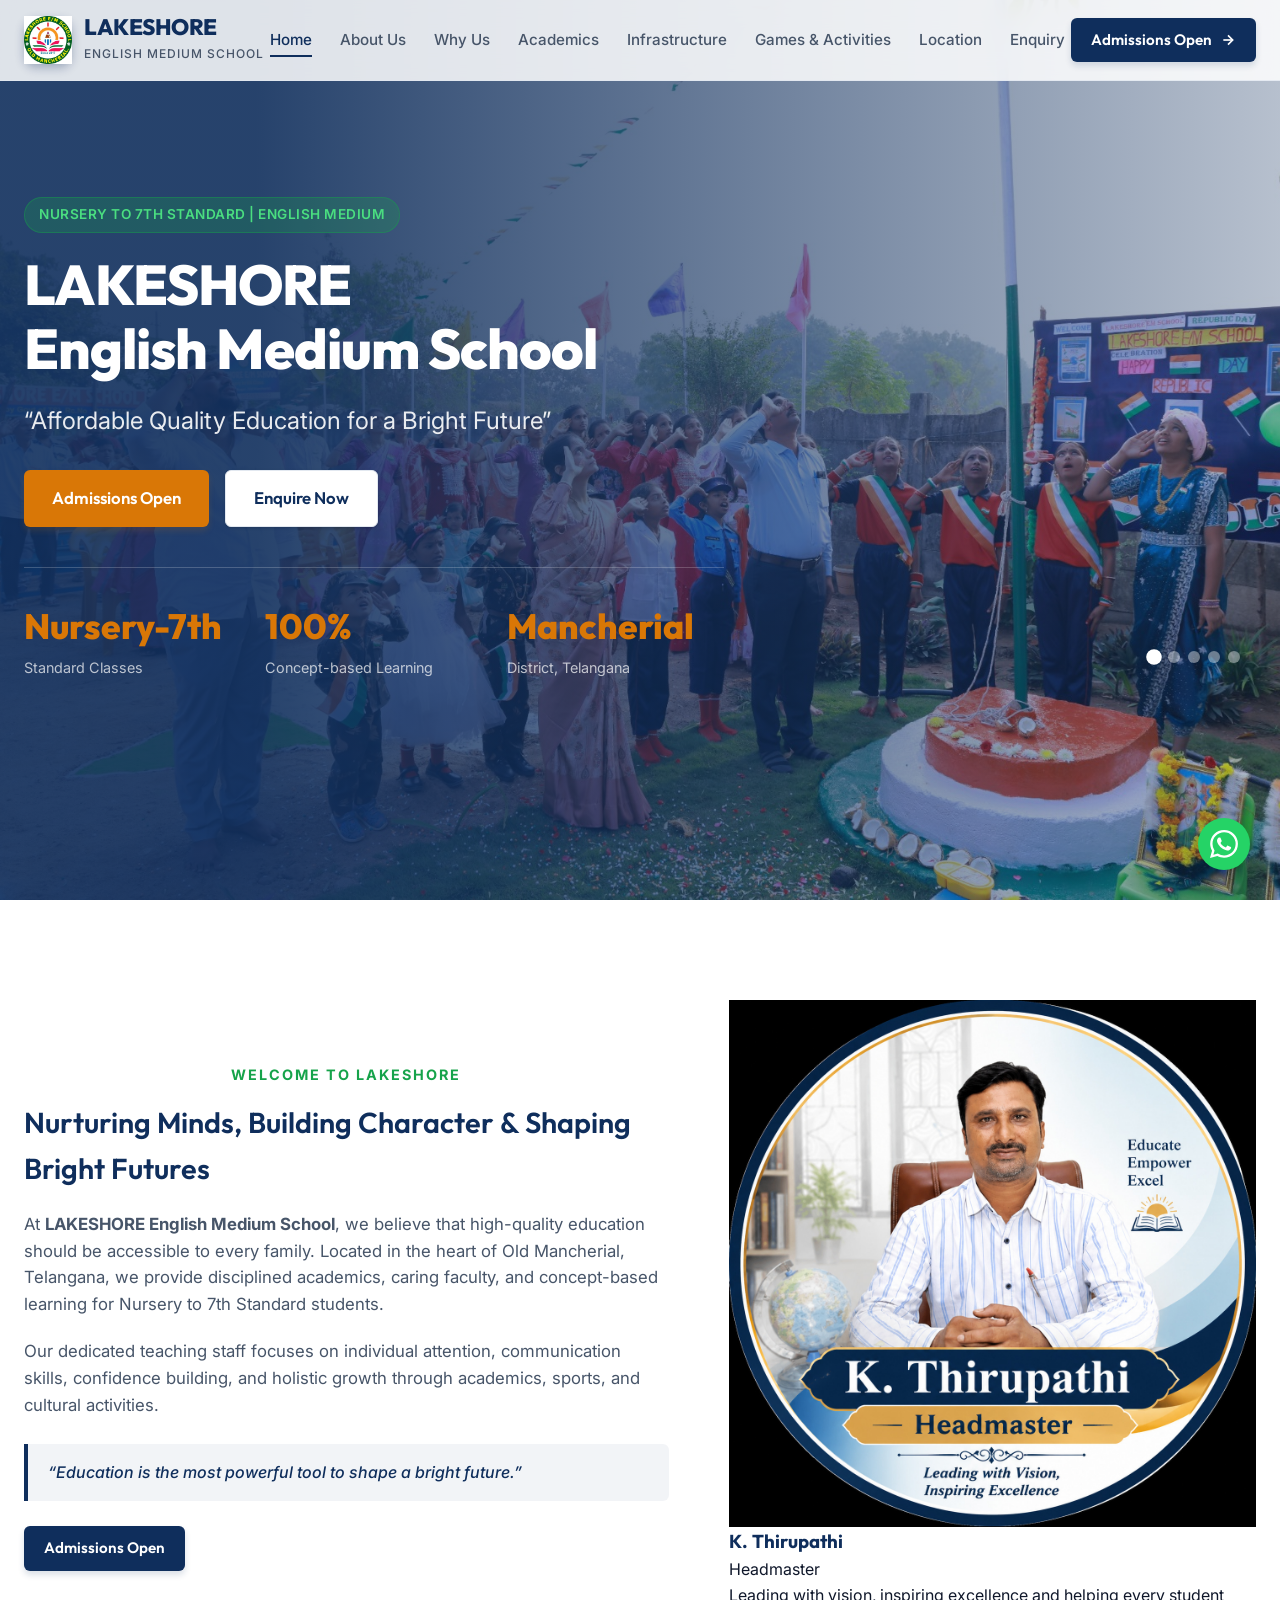
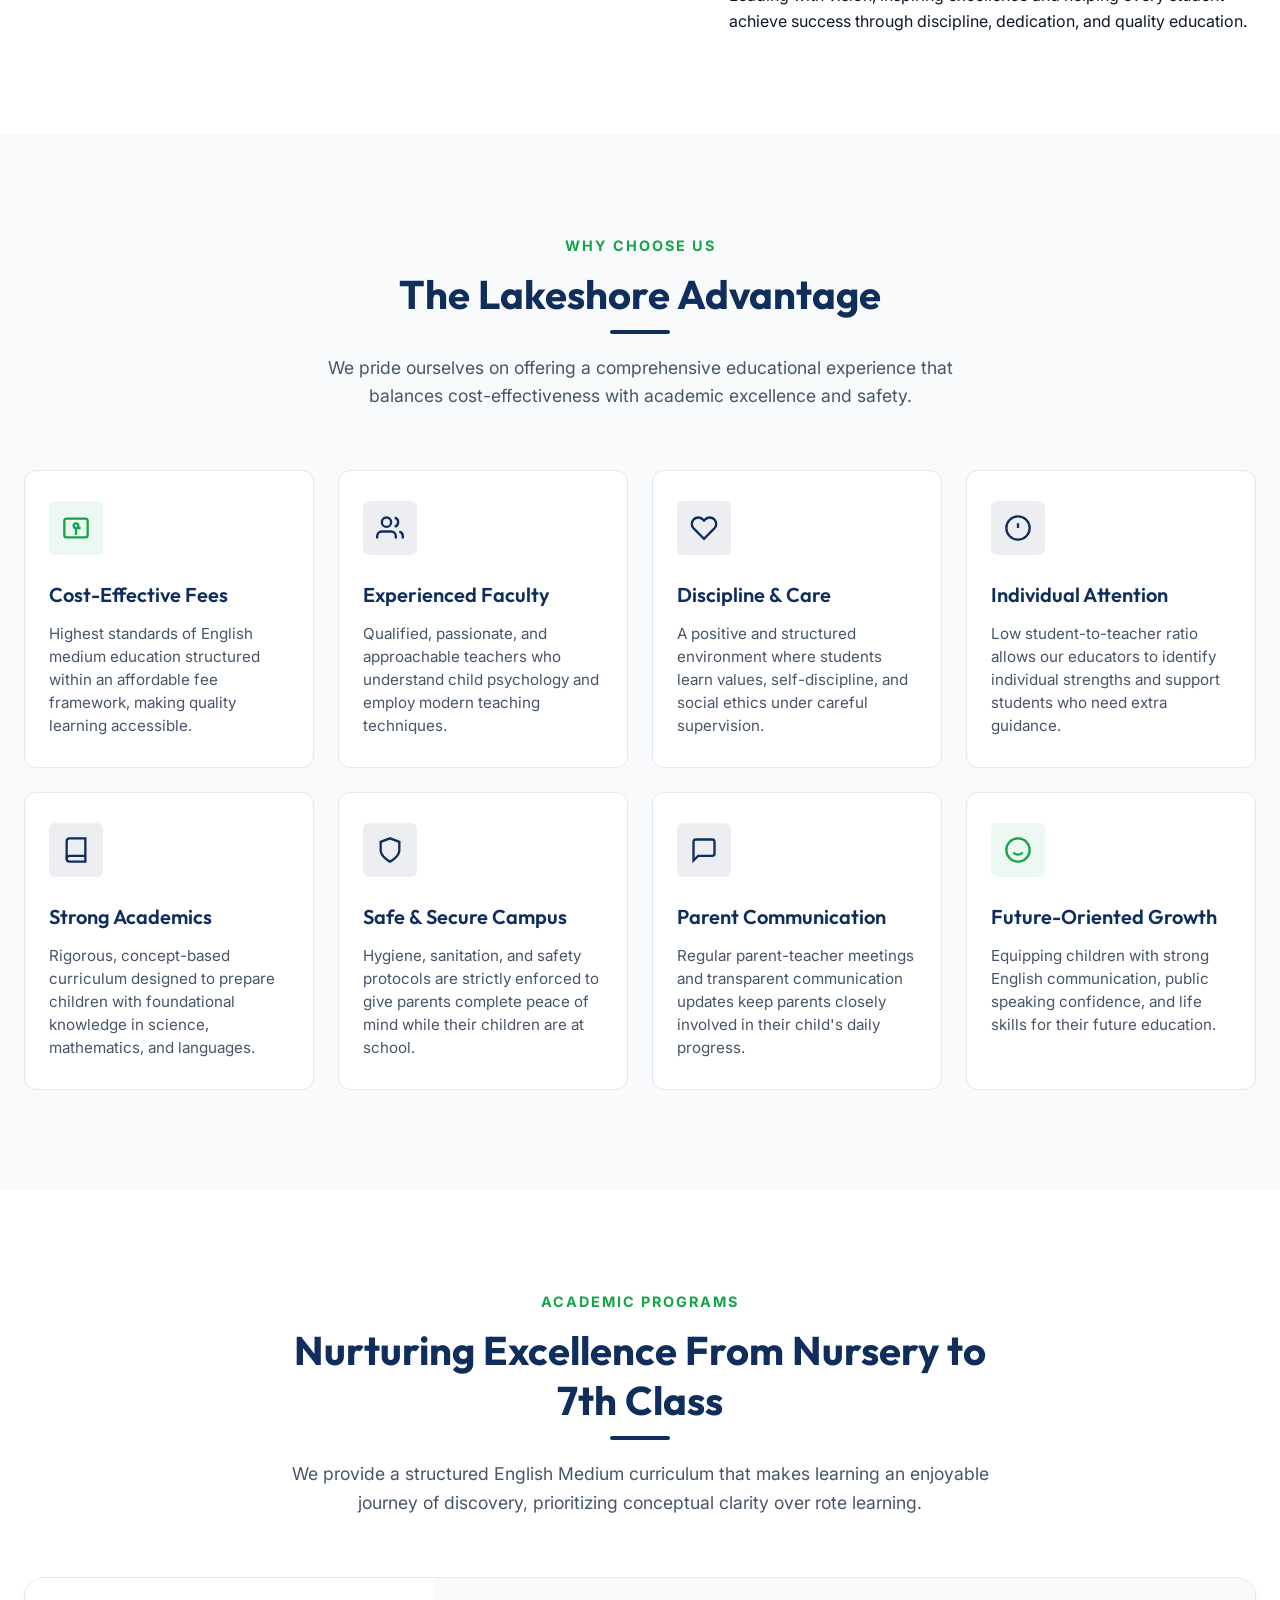
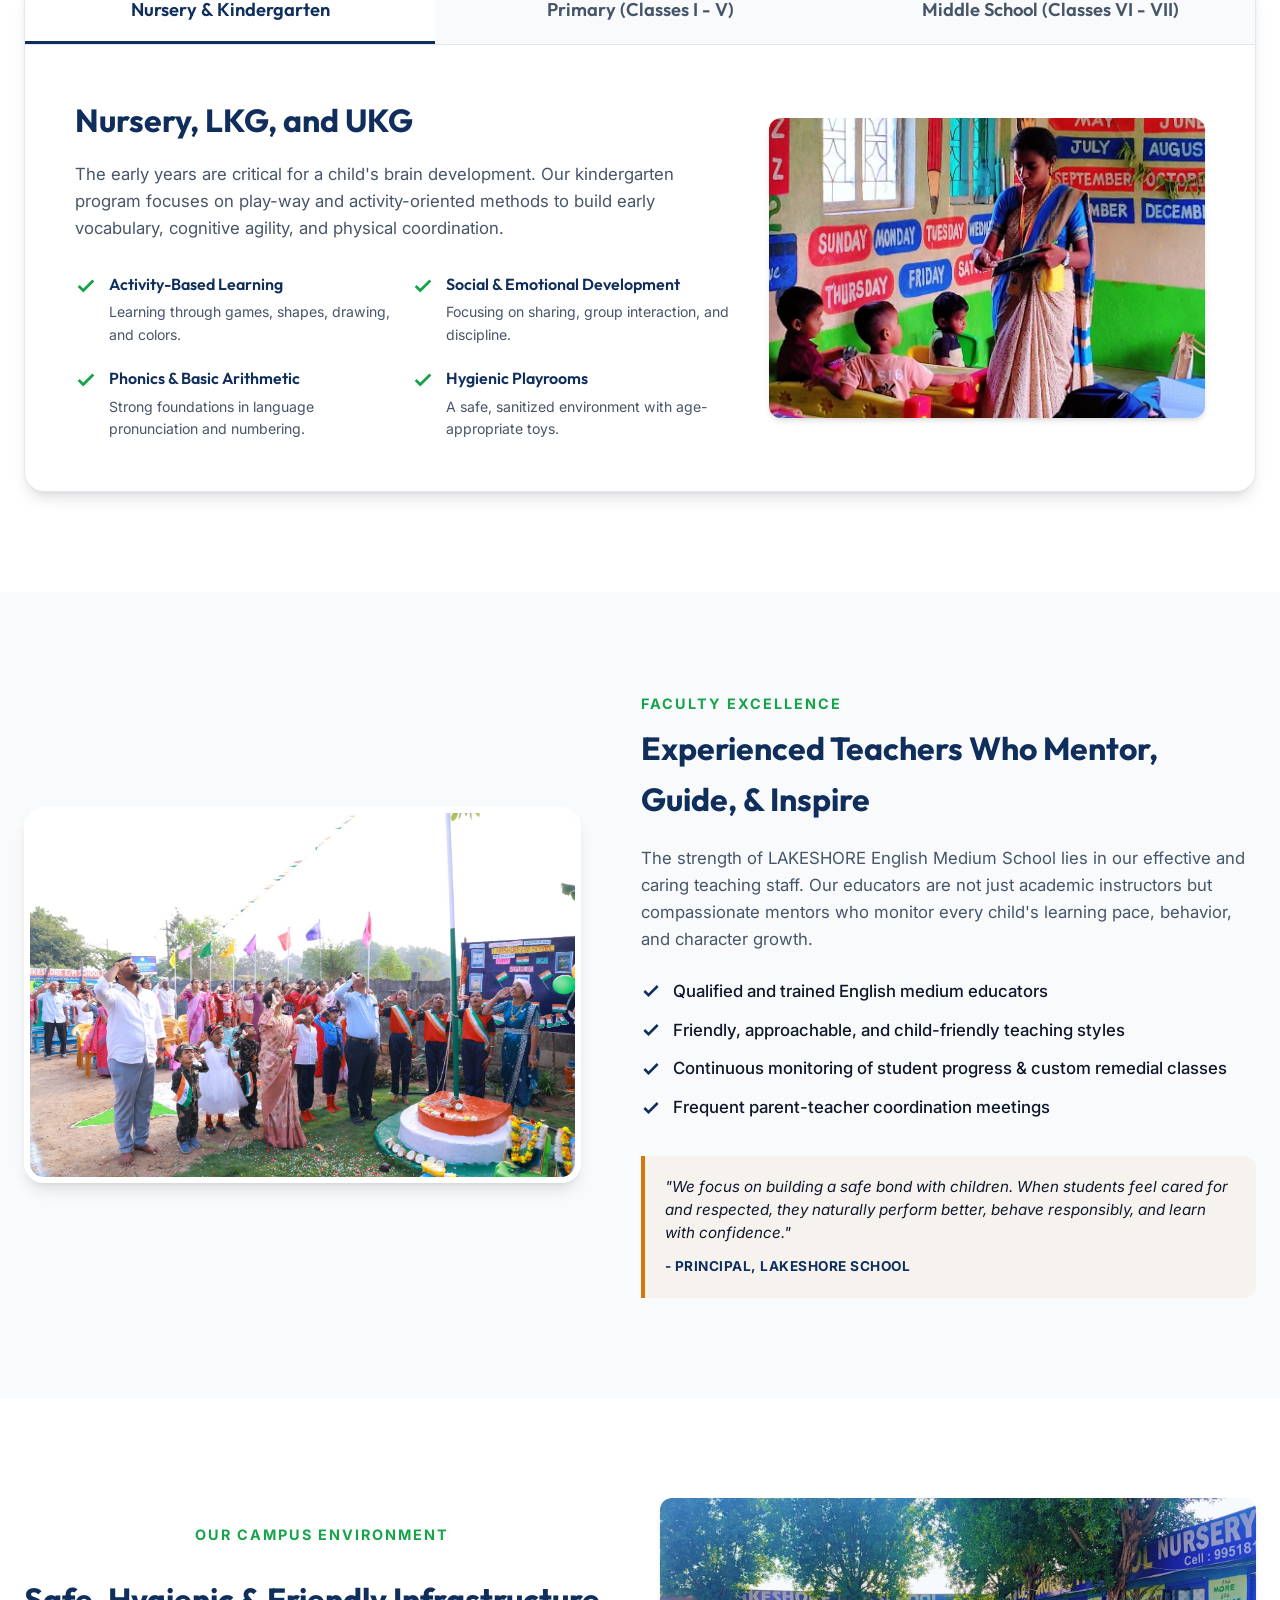
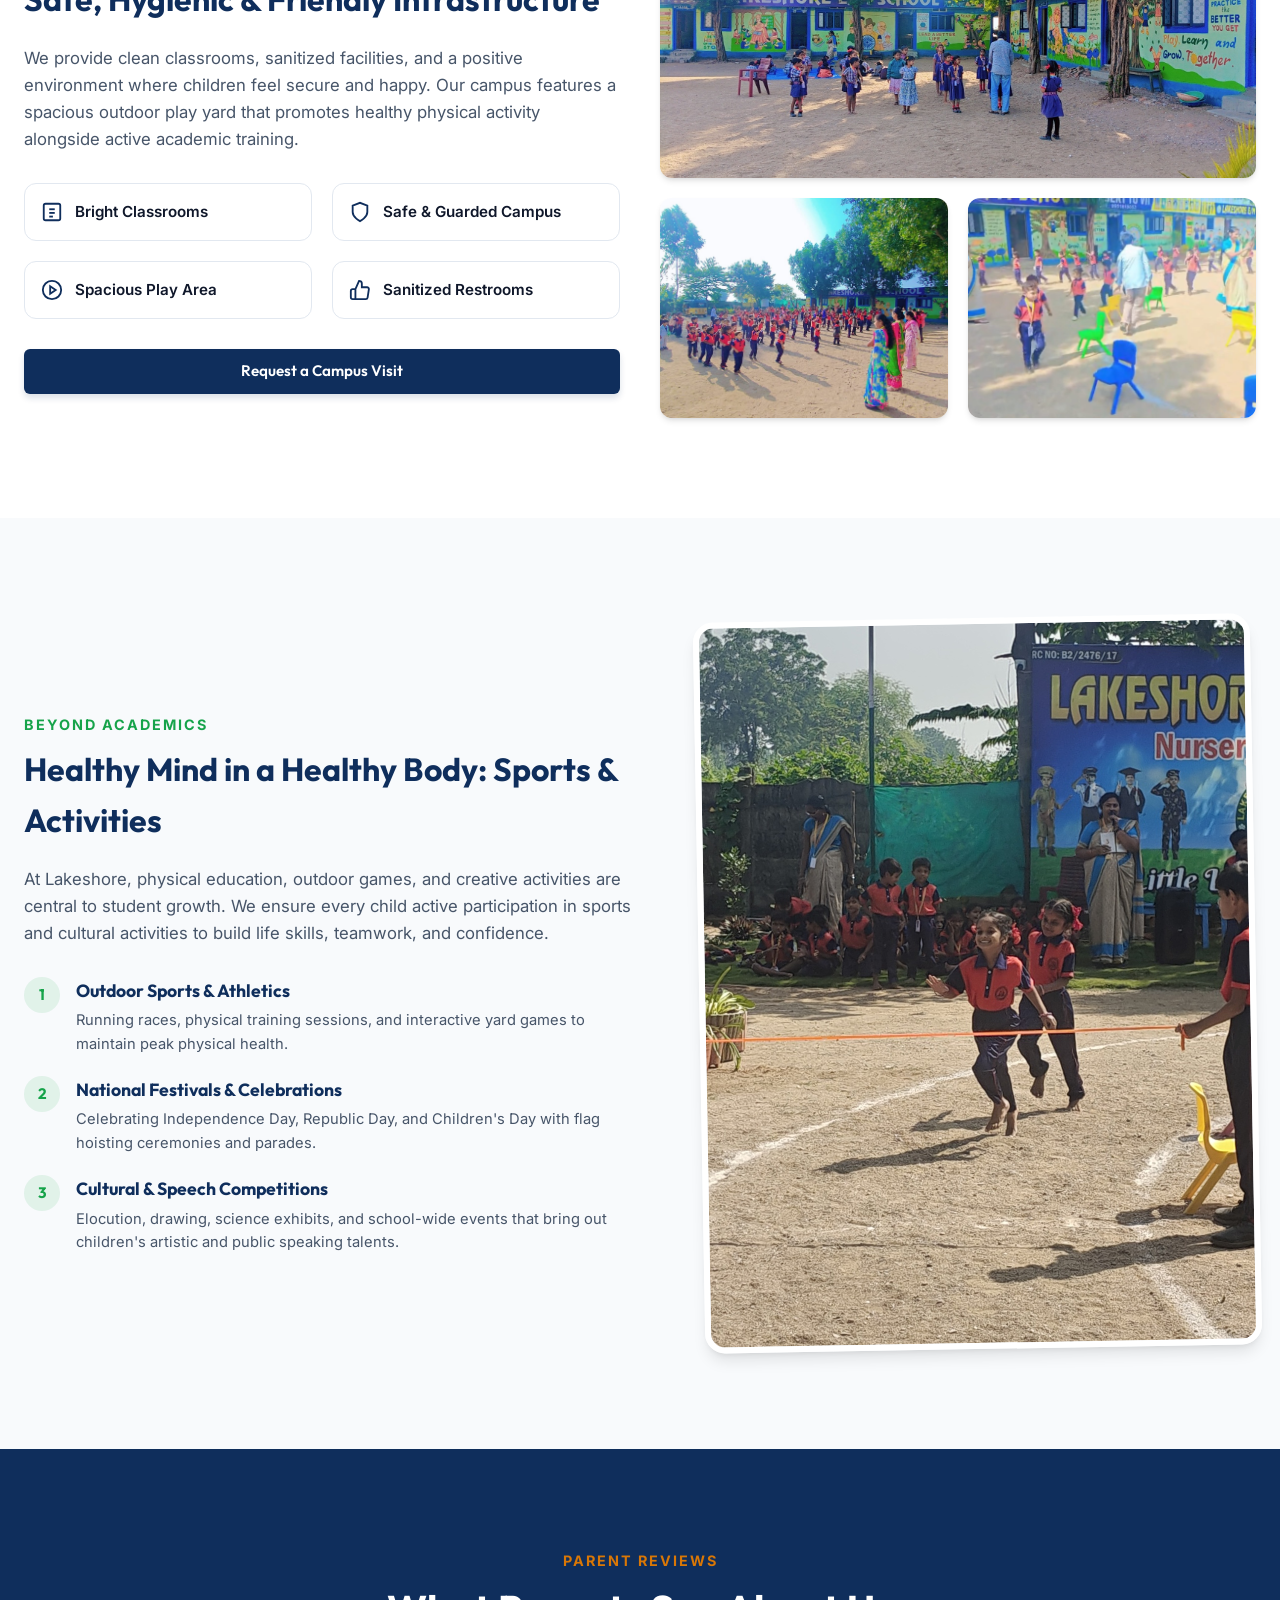
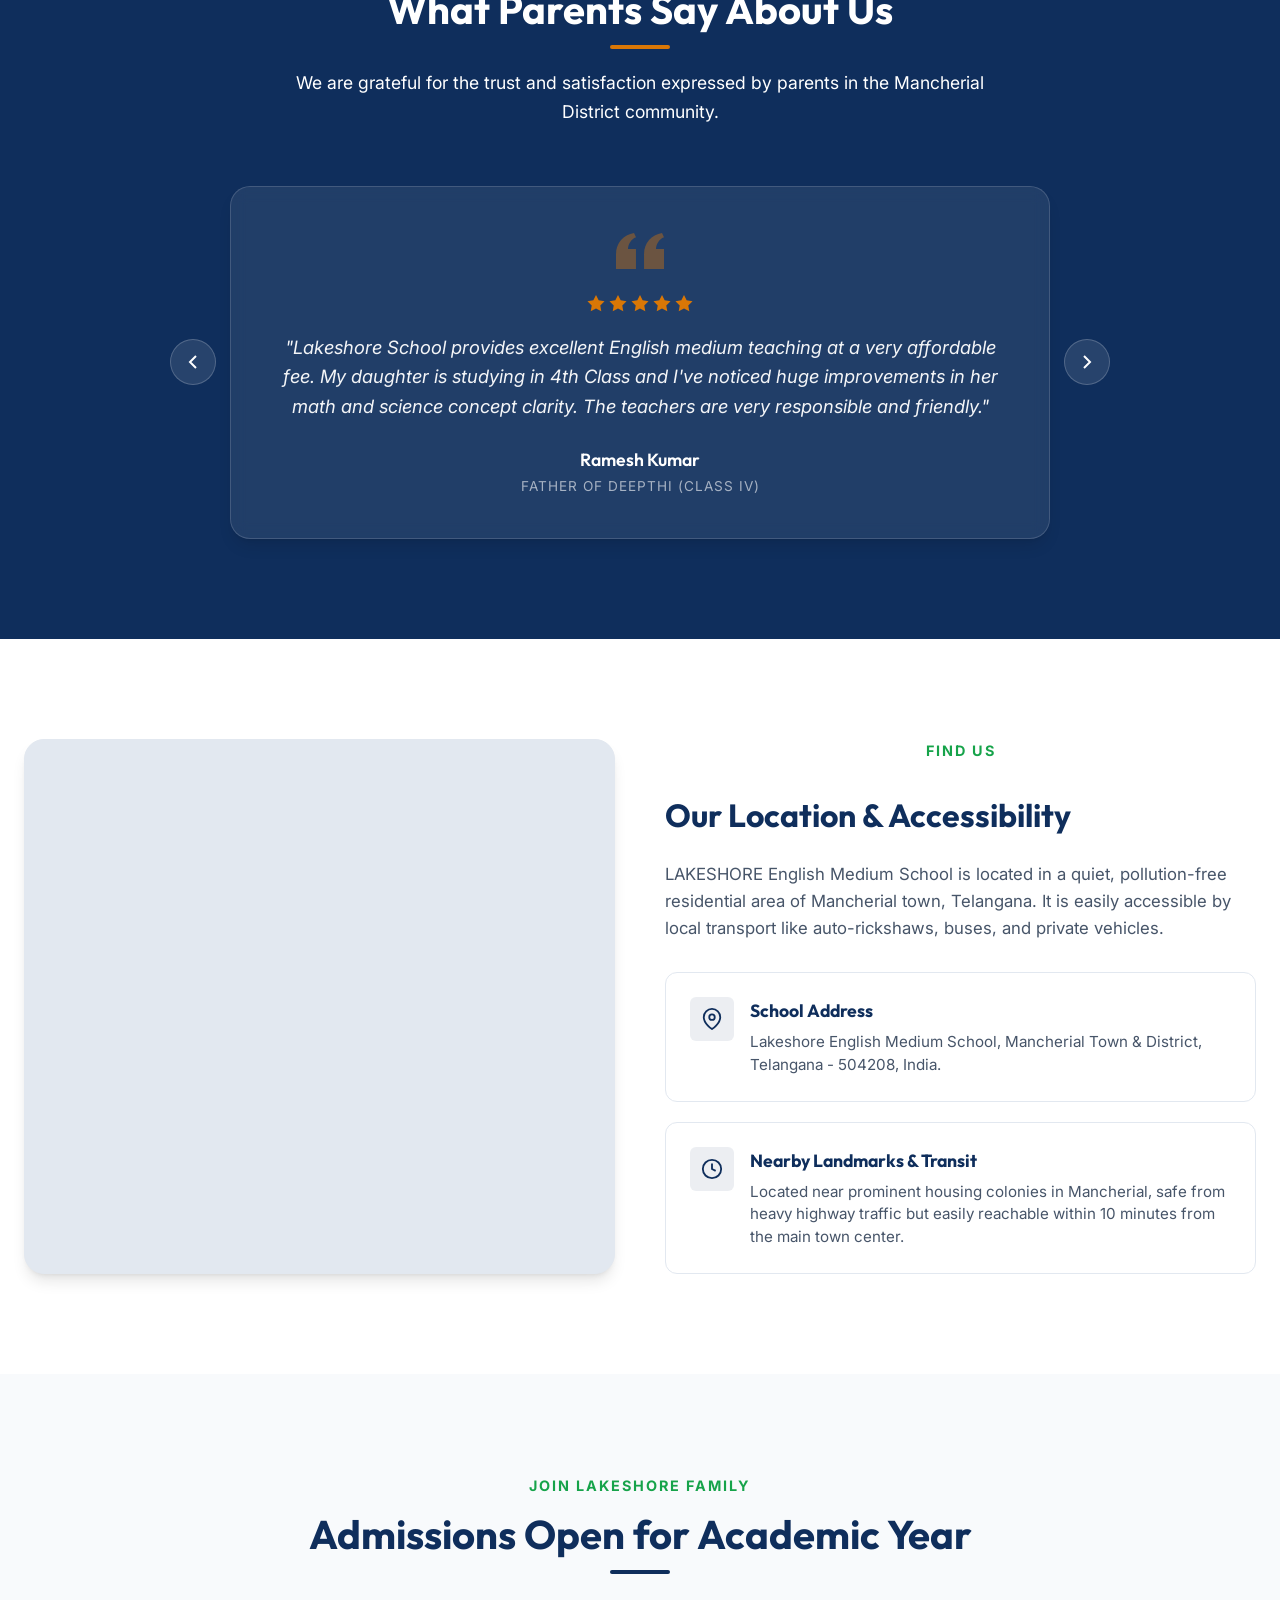
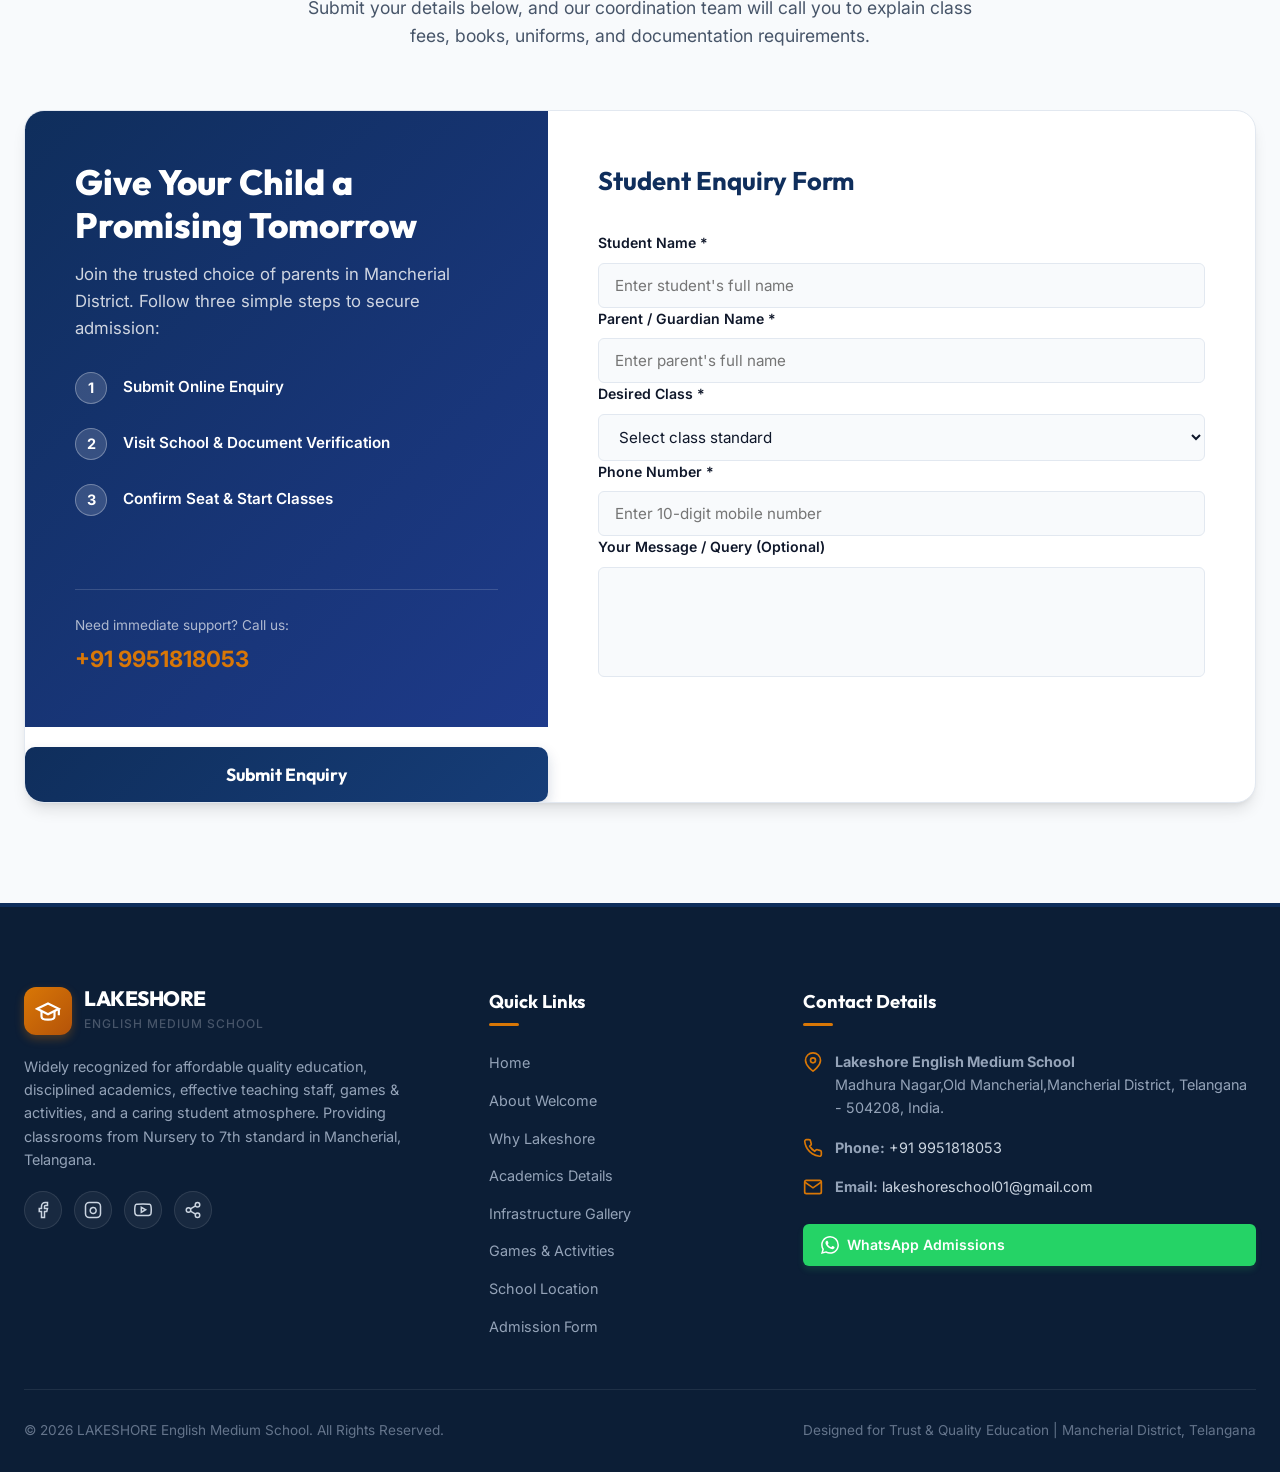
<file: index.html>
<!DOCTYPE html>
<html lang="en">
<head>
    <meta charset="UTF-8">
    <meta name="viewport" content="width=device-width, initial-scale=1.0">
    <meta name="description" content="LAKESHORE English Medium School in Mancherial District, Telangana. Offering affordable quality education, disciplined academics, games & activities, and nursery to 7th standard teaching.">
    <meta name="keywords" content="Lakeshore English Medium School, Lakeshore School Mancherial, English Medium School Mancherial, schools in Mancherial, best school in Mancherial">

<meta name="author" content="LAKESHORE English Medium School">

<meta name="robots" content="index, follow">
    <title>LAKESHORE English Medium School | Mancherial, Telangana</title>
    <!-- CSS Stylesheet -->
    <link rel="stylesheet" href="style.css?v=7">
    <link rel="icon" type="image/png" sizes="512x512" href="image/school logo.jpeg">
    <link rel="apple-touch-icon" href="image/school logo.jpeg">
        <!-- Google tag (gtag.js) -->
<script async src="https://www.googletagmanager.com/gtag/js?id=G-78X0HLE90K"></script>
<script>
  window.dataLayer = window.dataLayer || [];
  function gtag(){dataLayer.push(arguments);}
  gtag('js', new Date());

  gtag('config', 'G-78X0HLE90K');
</script>
</head>
<body>
    <!-- Header Navigation -->
    <header id="main-header">
        <div class="nav-container">
            <a href="#home" class="logo-block" id="logo-link">
                <div class="logo-icon">
                    <!-- Academic Graduation Cap Icon -->
                    <img src="image/school logo.jpeg">
                </div>
                <div class="logo-text">
                    <h1>Lakeshore</h1>
                    <span>English Medium School</span>
                </div>
            </a>
            
            <nav id="nav-menu">
                <ul>
                    <li><a href="#home" class="active" id="nav-home">Home</a></li>
                    <li><a href="#about" id="nav-about">About Us</a></li>
                    <li><a href="#why-choose" id="nav-why-choose">Why Us</a></li>
                    <li><a href="#academics" id="nav-academics">Academics</a></li>
                    <li><a href="#infrastructure" id="nav-infrastructure">Infrastructure</a></li>
                    <li><a href="#games" id="nav-games">Games & Activities</a></li>
                    <li><a href="#location" id="nav-location">Location</a></li>
                    <li><a href="#admission" id="nav-admission" class="nav-actions-mobile-only">Enquiry</a></li>
                </ul>
            </nav>
            <div class="nav-actions">
                <a href="#admission" class="btn btn-primary" id="header-cta-btn">
                    <span>Admissions Open</span>
                    <svg width="16" height="16" viewBox="0 0 24 24" fill="none" stroke="currentColor" stroke-width="2.5">
                        <line x1="5" y1="12" x2="19" y2="12"></line>
                        <polyline points="12 5 19 12 12 19"></polyline>
                    </svg>
                </a>
            </div>
            <button class="mobile-menu-btn" aria-label="Toggle menu" id="hamburger-btn">
                <span></span>
                <span></span>
                <span></span>
            </button>
        </div>
    </header>
    <!-- Hero Section -->
    <section id="home" class="hero-section">
        <!-- Hero Background Slider -->
        <div class="hero-slider">
            <div class="hero-slide active" style="background-image: url('image/WhatsApp Image 2026-05-21 at 8.08.43 PM.jpeg');"></div>
            <div class="hero-slide" style="background-image: url('image/WhatsApp Image 2026-05-21 at 8.08.47 PM (1).jpeg');"></div>
            <div class="hero-slide" style="background-image: url('image/WhatsApp Image 2026-05-21 at 8.08.51 PM.jpeg');"></div>
            <div class="hero-slide" style="background-image: url('image/school logo.jpeg');"></div>
            <div class="hero-slide" style="background-image: url('image/WhatsApp Image 2026-05-21 at 8.08.48 PM.jpeg');"></div>
        </div>
        <div class="hero-overlay"></div>
        
        <div class="hero-container">
            <div class="hero-content">
                <span class="badge">Nursery to 7th Standard | English Medium</span>
                <h2>LAKESHORE<br>English Medium School</h2>
                
                <div class="tagline-container">
                    <div class="tagline-item">“Affordable Quality Education for a Bright Future”</div>
                    <div class="tagline-item">“Discipline, Knowledge & Student Success”</div>
                    <div class="tagline-item">“Where Every Child Learns with Confidence”</div>
                </div>
                <div class="hero-cta">
                    <a href="#admission" class="btn btn-accent" id="hero-cta-admission">Admissions Open</a>
                    <a href="#admission" class="btn btn-secondary" id="hero-cta-enquire">Enquire Now</a>
                </div>
                <div class="hero-stats">
                    <div class="stat-item">
                        <h4 id="stat-nursery">Nursery-7th</h4>
                        <p>Standard Classes</p>
                    </div>
                    <div class="stat-item">
                        <h4 id="stat-concept">100%</h4>
                        <p>Concept-based Learning</p>
                    </div>
                    <div class="stat-item">
                        <h4 id="stat-district">Mancherial</h4>
                        <p>District, Telangana</p>
                    </div>
                    <div class="hero">
   
                </div>
            </div>
        </div>
        <div class="hero-slider-nav">
            <button class="slider-dot active" aria-label="Slide 1" id="dot-1"></button>
            <button class="slider-dot" aria-label="Slide 2" id="dot-2"></button>
            <button class="slider-dot" aria-label="Slide 3" id="dot-3"></button>
            <button class="slider-dot" aria-label="Slide 4" id="dot-4"></button>
            <button class="slider-dot" aria-label="Slide 5" id="dot-5"></button>
        </div>
    </section>
    <!-- Welcome Section -->
<section id="about" class="section-bg-white">
    <div class="container">
        <div class="welcome-grid">

            <!-- LEFT SIDE CONTENT -->
            <div class="welcome-text">

                <span class="section-header welcome-heading">
                    <span class="sub">Welcome to Lakeshore</span>
                </span>

                <h4>Nurturing Minds, Building Character & Shaping Bright Futures</h4>

                <p>
                    At <strong>LAKESHORE English Medium School</strong>,
                    we believe that high-quality education should be accessible
                    to every family. Located in the heart of Old Mancherial,
                    Telangana, we provide disciplined academics, caring faculty,
                    and concept-based learning for Nursery to 7th Standard students.
                </p>

                <p>
                    Our dedicated teaching staff focuses on individual attention,
                    communication skills, confidence building, and holistic growth
                    through academics, sports, and cultural activities.
                </p>

                <div class="welcome-highlight">
                    “Education is the most powerful tool to shape a bright future.”
                </div>

                <a href="#admission" class="btn btn-primary">
                    Admissions Open
                </a>
            </div>

            <!-- RIGHT SIDE HEADMASTER CARD -->
            <div class="headmaster-card">

                <img src="image/Headmaster.jpeg"
                    alt="Headmaster"
                    class="headmaster-image">

                <div class="headmaster-content">
                    <h3>K. Thirupathi</h3>
                    <span>Headmaster</span>

                    <p>
                        Leading with vision, inspiring excellence and helping
                        every student achieve success through discipline,
                        dedication, and quality education.
                    </p>
                </div>

            </div>

        </div>
    </div>
    </section>
    <!-- Why Choose Us Section -->
    <section id="why-choose" class="section-bg-gray">
        <div class="container">
            <div class="section-header">
                <span class="sub">Why Choose Us</span>
                <h3>The Lakeshore Advantage</h3>
                <p>We pride ourselves on offering a comprehensive educational experience that balances cost-effectiveness with academic excellence and safety.</p>
            </div>
            <div class="why-grid">
                <!-- Card 1 -->
                <div class="why-card highlighted">
                    <div class="why-icon">
                        <!-- Fee Icon -->
                        <svg viewBox="0 0 24 24" fill="none" stroke="currentColor" stroke-width="2">
                            <rect x="2" y="4" width="20" height="16" rx="2" ry="2"></rect>
                            <line x1="12" y1="18" x2="12" y2="12"></line>
                            <line x1="12" y1="12" x2="16" y2="12"></line>
                            <circle cx="12" cy="10" r="2"></circle>
                        </svg>
                    </div>
                    <h4>Cost-Effective Fees</h4>
                    <p>Highest standards of English medium education structured within an affordable fee framework, making quality learning accessible.</p>
                </div>
                <!-- Card 2 -->
                <div class="why-card">
                    <div class="why-icon">
                        <!-- Staff Icon -->
                        <svg viewBox="0 0 24 24" fill="none" stroke="currentColor" stroke-width="2">
                            <path d="M17 21v-2a4 4 0 0 0-4-4H5a4 4 0 0 0-4 4v2"></path>
                            <circle cx="9" cy="7" r="4"></circle>
                            <path d="M23 21v-2a4 4 0 0 0-3-3.87"></path>
                            <path d="M16 3.13a4 4 0 0 1 0 7.75"></path>
                        </svg>
                    </div>
                    <h4>Experienced Faculty</h4>
                    <p>Qualified, passionate, and approachable teachers who understand child psychology and employ modern teaching techniques.</p>
                </div>
                <!-- Card 3 -->
                <div class="why-card">
                    <div class="why-icon">
                        <!-- Care Icon -->
                        <svg viewBox="0 0 24 24" fill="none" stroke="currentColor" stroke-width="2">
                            <path d="M20.84 4.61a5.5 5.5 0 0 0-7.78 0L12 5.67l-1.06-1.06a5.5 5.5 0 0 0-7.78 7.78l1.06 1.06L12 21.23l7.78-7.78 1.06-1.06a5.5 5.5 0 0 0 0-7.78z"></path>
                        </svg>
                    </div>
                    <h4>Discipline & Care</h4>
                    <p>A positive and structured environment where students learn values, self-discipline, and social ethics under careful supervision.</p>
                </div>
                <!-- Card 4 -->
                <div class="why-card">
                    <div class="why-icon">
                        <!-- Individual Attention -->
                        <svg viewBox="0 0 24 24" fill="none" stroke="currentColor" stroke-width="2">
                            <circle cx="12" cy="12" r="10"></circle>
                            <path d="M12 8v4"></path>
                            <path d="M12 16h.01"></path>
                        </svg>
                    </div>
                    <h4>Individual Attention</h4>
                    <p>Low student-to-teacher ratio allows our educators to identify individual strengths and support students who need extra guidance.</p>
                </div>
                <!-- Card 5 -->
                <div class="why-card">
                    <div class="why-icon">
                        <!-- Academic Foundation -->
                        <svg viewBox="0 0 24 24" fill="none" stroke="currentColor" stroke-width="2">
                            <path d="M4 19.5A2.5 2.5 0 0 1 6.5 17H20"></path>
                            <path d="M6.5 2H20v20H6.5A2.5 2.5 0 0 1 4 19.5v-15A2.5 2.5 0 0 1 6.5 2z"></path>
                        </svg>
                    </div>
                    <h4>Strong Academics</h4>
                    <p>Rigorous, concept-based curriculum designed to prepare children with foundational knowledge in science, mathematics, and languages.</p>
                </div>
                <!-- Card 6 -->
                <div class="why-card">
                    <div class="why-icon">
                        <!-- Safe Campus -->
                        <svg viewBox="0 0 24 24" fill="none" stroke="currentColor" stroke-width="2">
                            <path d="M12 22s8-4 8-10V5l-8-3-8 3v7c0 6 8 10 8 10z"></path>
                        </svg>
                    </div>
                    <h4>Safe & Secure Campus</h4>
                    <p>Hygiene, sanitation, and safety protocols are strictly enforced to give parents complete peace of mind while their children are at school.</p>
                </div>
                <!-- Card 7 -->
                <div class="why-card">
                    <div class="why-icon">
                        <!-- Communication -->
                        <svg viewBox="0 0 24 24" fill="none" stroke="currentColor" stroke-width="2">
                            <path d="M21 15a2 2 0 0 1-2 2H7l-4 4V5a2 2 0 0 1 2-2h14a2 2 0 0 1 2 2z"></path>
                        </svg>
                    </div>
                    <h4>Parent Communication</h4>
                    <p>Regular parent-teacher meetings and transparent communication updates keep parents closely involved in their child's daily progress.</p>
                </div>
                <!-- Card 8 -->
                <div class="why-card highlighted">
                    <div class="why-icon">
                        <!-- Play & Games -->
                        <svg viewBox="0 0 24 24" fill="none" stroke="currentColor" stroke-width="2">
                            <circle cx="12" cy="12" r="10"></circle>
                            <path d="M8 14s1.5 2 4 2 4-2 4-2"></path>
                            <line x1="9" y1="9" x2="9.01" y2="9"></line>
                            <line x1="15" y1="9" x2="15.01" y2="9"></line>
                        </svg>
                    </div>
                    <h4>Future-Oriented Growth</h4>
                    <p>Equipping children with strong English communication, public speaking confidence, and life skills for their future education.</p>
                </div>
            </div>
        </div>
    </section>
    <!-- Academics Section -->
    <section id="academics" class="section-bg-white">
        <div class="container">
            <div class="section-header">
                <span class="sub">Academic Programs</span>
                <h3>Nurturing Excellence From Nursery to 7th Class</h3>
                <p>We provide a structured English Medium curriculum that makes learning an enjoyable journey of discovery, prioritizing conceptual clarity over rote learning.</p>
            </div>
            <div class="academics-container">
                <div class="academics-tabs">
                    <button class="academic-tab-btn active" data-tab="nursery-tab" id="btn-tab-nursery">Nursery & Kindergarten</button>
                    <button class="academic-tab-btn" data-tab="primary-tab" id="btn-tab-primary">Primary (Classes I - V)</button>
                    <button class="academic-tab-btn" data-tab="middle-tab" id="btn-tab-middle">Middle School (Classes VI - VII)</button>
                </div>
                <div class="academics-content">
                    <!-- Tab 1 -->
                    <div class="academic-pane active" id="nursery-tab">
                        <div class="academic-grid">
                            <div class="academic-text">
                                <h4>Nursery, LKG, and UKG</h4>
                                <p class="academic-desc">The early years are critical for a child's brain development. Our kindergarten program focuses on play-way and activity-oriented methods to build early vocabulary, cognitive agility, and physical coordination.</p>
                                
                                <div class="academic-features">
                                    <div class="ac-feature">
                                        <!-- Checkmark SVG -->
                                        <svg viewBox="0 0 24 24" fill="none" stroke="currentColor" stroke-width="3">
                                            <polyline points="20 6 9 17 4 12"></polyline>
                                        </svg>
                                        <div>
                                            <h5>Activity-Based Learning</h5>
                                            <p>Learning through games, shapes, drawing, and colors.</p>
                                        </div>
                                    </div>
                                    <div class="ac-feature">
                                        <svg viewBox="0 0 24 24" fill="none" stroke="currentColor" stroke-width="3">
                                            <polyline points="20 6 9 17 4 12"></polyline>
                                        </svg>
                                        <div>
                                            <h5>Social & Emotional Development</h5>
                                            <p>Focusing on sharing, group interaction, and discipline.</p>
                                        </div>
                                    </div>
                                    <div class="ac-feature">
                                        <svg viewBox="0 0 24 24" fill="none" stroke="currentColor" stroke-width="3">
                                            <polyline points="20 6 9 17 4 12"></polyline>
                                        </svg>
                                        <div>
                                            <h5>Phonics & Basic Arithmetic</h5>
                                            <p>Strong foundations in language pronunciation and numbering.</p>
                                        </div>
                                    </div>
                                    <div class="ac-feature">
                                        <svg viewBox="0 0 24 24" fill="none" stroke="currentColor" stroke-width="3">
                                            <polyline points="20 6 9 17 4 12"></polyline>
                                        </svg>
                                        <div>
                                            <h5>Hygienic Playrooms</h5>
                                            <p>A safe, sanitized environment with age-appropriate toys.</p>
                                        </div>
                                    </div>
                                </div>
                            </div>
                            <div class="academic-photo-wrapper">
                                <img src="image/WhatsApp Image 2026-05-21 at 8.08.53 PM.jpeg" alt="Lakeshore Nursery Playground" class="academic-photo" loading="lazy">
                            </div>
                        </div>
                    </div>
                    <!-- Tab 2 -->
                    <div class="academic-pane" id="primary-tab">
                        <div class="academic-grid">
                            <div class="academic-text">
                                <h4>Primary Classes (1st to 5th Standard)</h4>
                                <p class="academic-desc">Our primary classes emphasize concept-based learning. We aim to spark curiosity and develop a analytical mindset in core subjects: English, Mathematics, General Sciences, Social Studies, and Regional Languages.</p>
                                
                                <div class="academic-features">
                                    <div class="ac-feature">
                                        <svg viewBox="0 0 24 24" fill="none" stroke="currentColor" stroke-width="3">
                                            <polyline points="20 6 9 17 4 12"></polyline>
                                        </svg>
                                        <div>
                                            <h5>Concept-Focused Syllabus</h5>
                                            <p>Ensuring students understand the 'why' behind mathematical and scientific concepts.</p>
                                        </div>
                                    </div>
                                    <div class="ac-feature">
                                        <svg viewBox="0 0 24 24" fill="none" stroke="currentColor" stroke-width="3">
                                            <polyline points="20 6 9 17 4 12"></polyline>
                                        </svg>
                                        <div>
                                            <h5>Language & Communication</h5>
                                            <p>Intensive focus on reading fluency, handwriting, and speaking in English.</p>
                                        </div>
                                    </div>
                                    <div class="ac-feature">
                                        <svg viewBox="0 0 24 24" fill="none" stroke="currentColor" stroke-width="3">
                                            <polyline points="20 6 9 17 4 12"></polyline>
                                        </svg>
                                        <div>
                                            <h5>Regular Assessments</h5>
                                            <p>Frequent chapter-wise reviews to identify and correct learning gaps early.</p>
                                        </div>
                                    </div>
                                    <div class="ac-feature">
                                        <svg viewBox="0 0 24 24" fill="none" stroke="currentColor" stroke-width="3">
                                            <polyline points="20 6 9 17 4 12"></polyline>
                                        </svg>
                                        <div>
                                            <h5>Value-Based Lessons</h5>
                                            <p>Moral science and ethics integrated into daily learning to foster respect and empathy.</p>
                                        </div>
                                    </div>
                                </div>
                            </div>
                            <div class="academic-photo-wrapper">
                                <img src="image/WhatsApp Image 2026-05-21 at 8.08.54 PM.jpeg" alt="Lakeshore Primary Classroom Learning" class="academic-photo" loading="lazy">
                            </div>
                        </div>
                    </div>
                    <!-- Tab 3 -->
                    <div class="academic-pane" id="middle-tab">
                        <div class="academic-grid">
                            <div class="academic-text">
                                <h4>Middle School Classes (6th to 7th Standard)</h4>
                                <p class="academic-desc">Preparing children for higher-level challenges. We introduce structured scientific investigations, advanced mathematical problem-solving, and analytical writing to build ultimate academic confidence.</p>
                                
                                <div class="academic-features">
                                    <div class="ac-feature">
                                        <svg viewBox="0 0 24 24" fill="none" stroke="currentColor" stroke-width="3">
                                            <polyline points="20 6 9 17 4 12"></polyline>
                                        </svg>
                                        <div>
                                            <h5>Advanced Problem Solving</h5>
                                            <p>Strengthening mathematics foundation in algebra, geometry, and arithmetic.</p>
                                        </div>
                                    </div>
                                    <div class="ac-feature">
                                        <svg viewBox="0 0 24 24" fill="none" stroke="currentColor" stroke-width="3">
                                            <polyline points="20 6 9 17 4 12"></polyline>
                                        </svg>
                                        <div>
                                            <h5>Confidence & Public Speaking</h5>
                                            <p>Encouraging classroom presentations, debates, and leadership roles.</p>
                                        </div>
                                    </div>
                                    <div class="ac-feature">
                                        <svg viewBox="0 0 24 24" fill="none" stroke="currentColor" stroke-width="3">
                                            <polyline points="20 6 9 17 4 12"></polyline>
                                        </svg>
                                        <div>
                                            <h5>Disciplined Academic Focus</h5>
                                            <p>Regular homework, study schedules, and exams designed for preparation.</p>
                                        </div>
                                    </div>
                                    <div class="ac-feature">
                                        <svg viewBox="0 0 24 24" fill="none" stroke="currentColor" stroke-width="3">
                                            <polyline points="20 6 9 17 4 12"></polyline>
                                        </svg>
                                        <div>
                                            <h5>Mentorship Programs</h5>
                                            <p>Individual teachers assigned to guide and monitor the career goals of older children.</p>
                                        </div>
                                    </div>
                                </div>
                            </div>
                            <div class="academic-photo-wrapper">
                                <img src="image/WhatsApp Image 2026-05-21 at 8.08.47 PM.jpeg" alt="Lakeshore Middle School Students" class="academic-photo" loading="lazy">
                            </div>
                        </div>
                    </div>
                </div>
            </div>
        </div>
    </section>
    <!-- Staff Excellence Section -->
    <section id="staff-excellence" class="section-bg-gray">
        <div class="container">
            <div class="staff-grid">
                <div class="staff-image-card">
                    <img src="image/WhatsApp Image 2026-05-21 at 8.08.43 PM.jpeg" alt="Teachers and Students Celebrating Republic Day" class="staff-main-img" loading="lazy">
                    <div class="staff-accent-box"></div>
                </div>
                <div class="staff-info">
                    <span class="section-header" style="text-align: left; margin-bottom: 20px;">
                        <span class="sub" style="margin-bottom: 8px;">Faculty Excellence</span>
                    </span>
                    <h4>Experienced Teachers Who Mentor, Guide, & Inspire</h4>
                    <p>The strength of LAKESHORE English Medium School lies in our effective and caring teaching staff. Our educators are not just academic instructors but compassionate mentors who monitor every child's learning pace, behavior, and character growth.</p>
                    
                    <ul class="staff-checklist">
                        <li>
                            <svg viewBox="0 0 24 24" fill="none" stroke="currentColor" stroke-width="3">
                                <polyline points="20 6 9 17 4 12"></polyline>
                            </svg>
                            Qualified and trained English medium educators
                        </li>
                        <li>
                            <svg viewBox="0 0 24 24" fill="none" stroke="currentColor" stroke-width="3">
                                <polyline points="20 6 9 17 4 12"></polyline>
                            </svg>
                            Friendly, approachable, and child-friendly teaching styles
                        </li>
                        <li>
                            <svg viewBox="0 0 24 24" fill="none" stroke="currentColor" stroke-width="3">
                                <polyline points="20 6 9 17 4 12"></polyline>
                            </svg>
                            Continuous monitoring of student progress & custom remedial classes
                        </li>
                        <li>
                            <svg viewBox="0 0 24 24" fill="none" stroke="currentColor" stroke-width="3">
                                <polyline points="20 6 9 17 4 12"></polyline>
                            </svg>
                            Frequent parent-teacher coordination meetings
                        </li>
                    </ul>
                    <div class="staff-quote">
                        <p>"We focus on building a safe bond with children. When students feel cared for and respected, they naturally perform better, behave responsibly, and learn with confidence."</p>
                        <span>- Principal, Lakeshore School</span>
                    </div>
                </div>
            </div>
        </div>
    </section>
    <!-- Infrastructure & Atmosphere Section -->
    <section id="infrastructure" class="section-bg-white">
        <div class="container">
            <div class="infra-grid">
                <div class="infra-desc-pane">
                    <span class="section-header" style="text-align: left; margin-bottom: 20px;">
                        <span class="sub" style="margin-bottom: 8px;">Our Campus Environment</span>
                    </span>
                    <h4>Safe, Hygienic & Friendly Infrastructure</h4>
                    <p>We provide clean classrooms, sanitized facilities, and a positive environment where children feel secure and happy. Our campus features a spacious outdoor play yard that promotes healthy physical activity alongside active academic training.</p>
                    
                    <div class="infra-features-list">
                        <div class="infra-feat-item">
                            <!-- Classroom Icon -->
                            <svg viewBox="0 0 24 24" fill="none" stroke="currentColor" stroke-width="2">
                                <rect x="3" y="3" width="18" height="18" rx="2" ry="2"></rect>
                                <line x1="9" y1="9" x2="15" y2="9"></line>
                                <line x1="9" y1="13" x2="15" y2="13"></line>
                                <line x1="9" y1="17" x2="13" y2="17"></line>
                            </svg>
                            <span>Bright Classrooms</span>
                        </div>
                        <div class="infra-feat-item">
                            <!-- Shield Icon -->
                            <svg viewBox="0 0 24 24" fill="none" stroke="currentColor" stroke-width="2">
                                <path d="M12 22s8-4 8-10V5l-8-3-8 3v7c0 6 8 10 8 10z"></path>
                            </svg>
                            <span>Safe & Guarded Campus</span>
                        </div>
                        <div class="infra-feat-item">
                            <!-- Play Icon -->
                            <svg viewBox="0 0 24 24" fill="none" stroke="currentColor" stroke-width="2">
                                <circle cx="12" cy="12" r="10"></circle>
                                <path d="M10 8l6 4-6 4V8z"></path>
                            </svg>
                            <span>Spacious Play Area</span>
                        </div>
                        <div class="infra-feat-item">
                            <!-- Handwash Icon -->
                            <svg viewBox="0 0 24 24" fill="none" stroke="currentColor" stroke-width="2">
                                <path d="M14 9V5a3 3 0 0 0-3-3l-4 9v11h11.28a2 2 0 0 0 2-1.7l1.38-9a2 2 0 0 0-2-2.3zM7 22H4a2 2 0 0 1-2-2v-7a2 2 0 0 1 2-2h3"></path>
                            </svg>
                            <span>Sanitized Restrooms</span>
                        </div>
                    </div>
                    <a href="#admission" class="btn btn-primary" id="infra-visit-btn">Request a Campus Visit</a>
                </div>
                <div class="infra-gallery">
                    <!-- Image 1 -->
                    <div class="gallery-card large">
                        <img src="image/WhatsApp Image 2026-05-21 at 8.08.44 PM.jpeg" alt="Lakeshore School Front Yard and Entrance" loading="lazy">
                        <div class="gallery-overlay">
                            <h5>School Front Yard</h5>
                            <p>Circular play setup and open playground area for daily physical education.</p>
                        </div>
                    </div>
                    <!-- Image 2 -->
                    <div class="gallery-card">
                        <img src="image/WhatsApp Image 2026-05-21 at 8.08.45 PM.jpeg" alt="School assembly activity" loading="lazy">
                        <div class="gallery-overlay">
                            <h5>Morning Assembly</h5>
                            <p>Students practicing morning exercises and disciplines in the campus.</p>
                        </div>
                    </div>
                    <!-- Image 3 -->
                    <div class="gallery-card">
                        <img src="image/WhatsApp Image 2026-05-22 at 1.43.56 PM.jpeg" alt="Students and teachers interacting in the campus yard" loading="lazy">
                        <div class="gallery-overlay">
                            <h5>Teacher-Student Interaction</h5>
                            <p>Friendly mentoring in a relaxed outdoor setting.</p>
                        </div>
                    </div>
                </div>
            </div>
        </div>
    </section>
    <!-- Games & Activities Section -->
    <section id="games" class="section-bg-gray">
        <div class="container">
            <div class="games-grid">
                <div class="games-content">
                    <span class="section-header" style="text-align: left; margin-bottom: 20px;">
                        <span class="sub" style="margin-bottom: 8px;">Beyond Academics</span>
                    </span>
                    <h4>Healthy Mind in a Healthy Body: Sports & Activities</h4>
                    <p>At Lakeshore, physical education, outdoor games, and creative activities are central to student growth. We ensure every child active participation in sports and cultural activities to build life skills, teamwork, and confidence.</p>
                    
                    <div class="games-list">
                        <div class="game-item">
                            <div class="game-item-number">1</div>
                            <div class="game-item-text">
                                <h5>Outdoor Sports & Athletics</h5>
                                <p>Running races, physical training sessions, and interactive yard games to maintain peak physical health.</p>
                            </div>
                        </div>
                        <div class="game-item">
                            <div class="game-item-number">2</div>
                            <div class="game-item-text">
                                <h5>National Festivals & Celebrations</h5>
                                <p>Celebrating Independence Day, Republic Day, and Children's Day with flag hoisting ceremonies and parades.</p>
                            </div>
                        </div>
                        <div class="game-item">
                            <div class="game-item-number">3</div>
                            <div class="game-item-text">
                                <h5>Cultural & Speech Competitions</h5>
                                <p>Elocution, drawing, science exhibits, and school-wide events that bring out children's artistic and public speaking talents.</p>
                            </div>
                        </div>
                    </div>
                </div>
                <div class="games-image-wrapper">
                    <img src="image/WhatsApp Image 2026-05-22 at 1.40.37 PM.jpeg" alt="Sports Day Running Race at Lakeshore School" class="games-img" loading="lazy">
                </div>
            </div>
        </div>
    </section>
    <!-- Parent Testimonials Section -->
    <section id="testimonials" class="testimonials-section">
        <div class="container">
            <div class="section-header">
                <span class="sub">Parent Reviews</span>
                <h3>What Parents Say About Us</h3>
                <p>We are grateful for the trust and satisfaction expressed by parents in the Mancherial District community.</p>
            </div>
            <div class="testimonials-container">
                <div class="testimonials-slider">
                    <!-- Slide 1 -->
                    <div class="testimonial-slide active">
                        <div class="testimonial-card">
                            <div class="quote-icon">
                                <svg viewBox="0 0 24 24" fill="currentColor">
                                    <path d="M14.017 21v-7.391c0-5.704 3.731-9.57 8.983-10.609l.995 2.151c-2.432.917-3.995 3.638-3.995 5.849h4v10h-9.988zm-14.017 0v-7.391c0-5.704 3.748-9.57 9-10.609l.996 2.151c-2.433.917-3.996 3.638-3.996 5.849h3.983v10h-9.983z"/>
                                </svg>
                            </div>
                            <div class="rating-stars">
                                <svg viewBox="0 0 20 20"><path d="M10 15l-5.878 3.09 1.123-6.545L.489 6.91l6.572-.955L10 0l2.939 5.955 6.572.955-4.756 4.635 1.123 6.545z"/></svg>
                                <svg viewBox="0 0 20 20"><path d="M10 15l-5.878 3.09 1.123-6.545L.489 6.91l6.572-.955L10 0l2.939 5.955 6.572.955-4.756 4.635 1.123 6.545z"/></svg>
                                <svg viewBox="0 0 20 20"><path d="M10 15l-5.878 3.09 1.123-6.545L.489 6.91l6.572-.955L10 0l2.939 5.955 6.572.955-4.756 4.635 1.123 6.545z"/></svg>
                                <svg viewBox="0 0 20 20"><path d="M10 15l-5.878 3.09 1.123-6.545L.489 6.91l6.572-.955L10 0l2.939 5.955 6.572.955-4.756 4.635 1.123 6.545z"/></svg>
                                <svg viewBox="0 0 20 20"><path d="M10 15l-5.878 3.09 1.123-6.545L.489 6.91l6.572-.955L10 0l2.939 5.955 6.572.955-4.756 4.635 1.123 6.545z"/></svg>
                            </div>
                            <p class="testimonial-text">"Lakeshore School provides excellent English medium teaching at a very affordable fee. My daughter is studying in 4th Class and I've noticed huge improvements in her math and science concept clarity. The teachers are very responsible and friendly."</p>
                            <div class="testimonial-author">
                                <h5>Ramesh Kumar</h5>
                                <p>Father of Deepthi (Class IV)</p>
                            </div>
                        </div>
                    </div>
                    
                    <!-- Slide 2 -->
                    <div class="testimonial-slide">
                        <div class="testimonial-card">
                            <div class="quote-icon">
                                <svg viewBox="0 0 24 24" fill="currentColor">
                                    <path d="M14.017 21v-7.391c0-5.704 3.731-9.57 8.983-10.609l.995 2.151c-2.432.917-3.995 3.638-3.995 5.849h4v10h-9.988zm-14.017 0v-7.391c0-5.704 3.748-9.57 9-10.609l.996 2.151c-2.433.917-3.996 3.638-3.996 5.849h3.983v10h-9.983z"/>
                                </svg>
                            </div>
                            <div class="rating-stars">
                                <svg viewBox="0 0 20 20"><path d="M10 15l-5.878 3.09 1.123-6.545L.489 6.91l6.572-.955L10 0l2.939 5.955 6.572.955-4.756 4.635 1.123 6.545z"/></svg>
                                <svg viewBox="0 0 20 20"><path d="M10 15l-5.878 3.09 1.123-6.545L.489 6.91l6.572-.955L10 0l2.939 5.955 6.572.955-4.756 4.635 1.123 6.545z"/></svg>
                                <svg viewBox="0 0 20 20"><path d="M10 15l-5.878 3.09 1.123-6.545L.489 6.91l6.572-.955L10 0l2.939 5.955 6.572.955-4.756 4.635 1.123 6.545z"/></svg>
                                <svg viewBox="0 0 20 20"><path d="M10 15l-5.878 3.09 1.123-6.545L.489 6.91l6.572-.955L10 0l2.939 5.955 6.572.955-4.756 4.635 1.123 6.545z"/></svg>
                                <svg viewBox="0 0 20 20"><path d="M10 15l-5.878 3.09 1.123-6.545L.489 6.91l6.572-.955L10 0l2.939 5.955 6.572.955-4.756 4.635 1.123 6.545z"/></svg>
                            </div>
                            <p class="testimonial-text">"The emphasis on discipline and good values is what I like most here. Teachers are cooperative, and they notify me immediately if my son is struggling. Safe school campus and great playgrounds too."</p>
                            <div class="testimonial-author">
                                <h5>Saritha Reddy</h5>
                                <p>Mother of Vineeth (Class VI)</p>
                            </div>
                        </div>
                    </div>
                </div>
                <!-- Slider Controls -->
                <button class="slider-arrow arrow-prev" aria-label="Previous testimonial" id="testimonial-prev">
                    <svg width="24" height="24" viewBox="0 0 24 24" fill="none" stroke="currentColor" stroke-width="2">
                        <polyline points="15 18 9 12 15 6"></polyline>
                    </svg>
                </button>
                <button class="slider-arrow arrow-next" aria-label="Next testimonial" id="testimonial-next">
                    <svg width="24" height="24" viewBox="0 0 24 24" fill="none" stroke="currentColor" stroke-width="2">
                        <polyline points="9 18 15 12 9 6"></polyline>
                    </svg>
                </button>
            </div>
        </div>
    </section>
    <!-- Location & Map Section -->
    <section id="location" class="section-bg-white">
        <div class="container">
            <div class="location-grid">
                <div class="location-map-container">
                    <!-- Google Maps Embed of Mancherial District Area (centered on Mancherial town) -->
                    <iframe 
                        src="https://maps.google.com/maps?q=Lakeshore%20E%2FM%20School%20Old%20Mancherial%20Telangana&t=&z=15&ie=UTF8&iwloc=&output=embed" 
                        allowfullscreen="" 
                        loading="lazy" 
                        title="Lakeshore School Location Map"
                        referrerpolicy="no-referrer-when-downgrade">
                    </iframe>
                </div>
                <div class="location-details">
                    <span class="section-header" style="text-align: left; margin-bottom: 20px;">
                        <span class="sub" style="margin-bottom: 8px;">Find Us</span>
                    </span>
                    <h4>Our Location & Accessibility</h4>
                    <p>LAKESHORE English Medium School is located in a quiet, pollution-free residential area of Mancherial town, Telangana. It is easily accessible by local transport like auto-rickshaws, buses, and private vehicles.</p>
                    
                    <div class="location-cards">
                        <!-- Card 1 -->
                        <div class="loc-card">
                            <div class="loc-card-icon">
                                <svg viewBox="0 0 24 24" fill="none" stroke="currentColor" stroke-width="2">
                                    <path d="M21 10c0 7-9 13-9 13s-9-6-9-13a9 9 0 0 1 18 0z"></path>
                                    <circle cx="12" cy="10" r="3"></circle>
                                </svg>
                            </div>
                            <div class="loc-card-text">
                                <h5>School Address</h5>
                                <p>Lakeshore English Medium School, Mancherial Town & District, Telangana - 504208, India.</p>
                            </div>
                        </div>
                        <!-- Card 2 -->
                        <div class="loc-card">
                            <div class="loc-card-icon">
                                <svg viewBox="0 0 24 24" fill="none" stroke="currentColor" stroke-width="2">
                                    <circle cx="12" cy="12" r="10"></circle>
                                    <polyline points="12 6 12 12 16 14"></polyline>
                                </svg>
                            </div>
                            <div class="loc-card-text">
                                <h5>Nearby Landmarks & Transit</h5>
                                <p>Located near prominent housing colonies in Mancherial, safe from heavy highway traffic but easily reachable within 10 minutes from the main town center.</p>
                            </div>
                        </div>
                    </div>
                </div>
            </div>
        </div>
    </section>
    <!-- Student Admission Enquiry Section -->
    <section id="admission" class="section-bg-gray">
    <div class="container">

        <div class="section-header">
            <span class="sub">Join Lakeshore Family</span>

            <h3>Admissions Open for Academic Year</h3>

            <p>
                Submit your details below, and our coordination
                team will call you to explain class fees,
                books, uniforms, and documentation requirements.
            </p>
        </div>

        <div class="enquiry-card-wrapper">

            <!-- LEFT INFO SIDE -->

            <div class="enquiry-info-side">

                <div class="enquiry-info-top">

                    <h4>Give Your Child a Promising Tomorrow</h4>

                    <p>
                        Join the trusted choice of parents in
                        Mancherial District. Follow three simple
                        steps to secure admission:
                    </p>

                    <div class="enquiry-steps">

                        <div class="enquiry-step">
                            <div class="step-num">1</div>
                            <div class="step-text">
                                Submit Online Enquiry
                            </div>
                        </div>

                        <div class="enquiry-step">
                            <div class="step-num">2</div>
                            <div class="step-text">
                                Visit School & Document Verification
                            </div>
                        </div>

                        <div class="enquiry-step">
                            <div class="step-num">3</div>
                            <div class="step-text">
                                Confirm Seat & Start Classes
                            </div>
                        </div>

                    </div>

                </div>

                <div class="enquiry-info-footer">

                    <p>Need immediate support? Call us:</p>

                    <div class="enquiry-info-phone"
                         id="enquiry-phone">

                        +91 9951818053

                    </div>

                </div>

            </div>

            <!-- RIGHT FORM SIDE -->

            <div class="enquiry-form-side">

                <h4 class="form-title">
                    Student Enquiry Form
                </h4>
                <form id="enquiry-form"
      action="https://api.web3forms.com/submit"
      method="POST">
    <input type="hidden"
       name="access_key"
       value="2c5b0ffd-d408-4ebe-b5b4-4c4b9da9eefd">
       <input type="hidden"
       name="redirect"
       value="https://lakeshoreschool.in">

                        <!-- Student Name -->

                        <div class="form-group">

                            <label for="student-name">
                                Student Name *
                            </label>

                            <input type="text"
                                   id="student-name"
                                   name="Student Name"
                                   placeholder="Enter student's full name"
                                   required>

                        </div>

                        <!-- Parent Name -->

                        <div class="form-group">

                            <label for="parent-name">
                                Parent / Guardian Name *
                            </label>

                            <input type="text"
                                   id="parent-name"
                                   name="Parent Name"
                                   placeholder="Enter parent's full name"
                                   required>

                        </div>

                        <!-- Desired Class -->

                        <div class="form-group">

                            <label for="desired-class">
                                Desired Class *
                            </label>

                            <select id="desired-class"
                                    name="Desired Class"
                                    required>

                                <option value="" disabled selected>
                                    Select class standard
                                </option>

                                <option value="Nursery">Nursery</option>
                                <option value="LKG">LKG</option>
                                <option value="UKG">UKG</option>
                                <option value="1st Standard">1st Standard</option>
                                <option value="2nd Standard">2nd Standard</option>
                                <option value="3rd Standard">3rd Standard</option>
                                <option value="4th Standard">4th Standard</option>
                                <option value="5th Standard">5th Standard</option>
                                <option value="6th Standard">6th Standard</option>
                                <option value="7th Standard">7th Standard</option>

                            </select>

                        </div>

                        <!-- Phone Number -->

                        <div class="form-group">

                            <label for="phone-number">
                                Phone Number *
                            </label>

                            <input type="tel"
                                   id="phone-number"
                                   name="Phone Number"
                                   placeholder="Enter 10-digit mobile number"
                                   required>

                        </div>

                        <!-- Message -->

                        <div class="form-group full-width">

                            <label for="message">
                                Your Message / Query (Optional)
                            </label>

                            <textarea id="message"
                                      name="Message"
                                      placeholder="Ask about fees, transport, syllabus, or campus schedule...">
                            </textarea>

                        </div>

                    </div>

                    <!-- Submit Button -->

                   <button type="submit" class="enquiry-submit-btn">
                      Submit Enquiry
                   </button>

                </form>

            </div>

        </div>

    </div>
</section>
    <!-- Footer -->
    <footer>
        <div class="container">
            <div class="footer-grid">
                <!-- Brand details -->
                <div class="footer-brand">
                    <a href="#home" class="logo-block" style="margin-bottom: 20px;">
                        <div class="logo-icon">
                            <svg viewBox="0 0 24 24" fill="none" stroke="currentColor" stroke-width="2">
                                <path d="M22 10v6M2 10l10-5 10 5-10 5z"></path>
                                <path d="M6 12v5c0 2 2 3 6 3s6-1 6-3v-5"></path>
                            </svg>
                        </div>
                        <div class="logo-text">
                            <h1 style="font-size: 1.3rem;">Lakeshore</h1>
                            <span>English Medium School</span>
                        </div>
                    </a>
                    <p>Widely recognized for affordable quality education, disciplined academics, effective teaching staff, games & activities, and a caring student atmosphere. Providing classrooms from Nursery to 7th standard in Mancherial, Telangana.</p>
                    
                    <div class="social-links">
                        <a href="https://www.facebook.com/share/1GzG9yhBWP/" class="social-btn" aria-label="Facebook Link" target="_blank" rel="noopener">
                            <svg viewBox="0 0 24 24" fill="none" stroke="currentColor" stroke-width="2">
                                <path d="M18 2h-3a5 5 0 0 0-5 5v3H7v4h3v8h4v-8h3l1-4h-4V7a1 1 0 0 1 1-1h3z"></path>
                            </svg>
                        </a>
                       <a href="https://www.instagram.com/lakeshoreenglishmediumschool?igsh=MWV1NmNtaTQ1ajAwcg==" class="social-btn" aria-label="Instagram Link" target="_blank" rel="noopener">
    <svg viewBox="0 0 24 24" fill="none" stroke="currentColor" stroke-width="2">
        <rect x="2" y="2" width="20" height="20" rx="5" ry="5"></rect>
        <path d="M16 11.37a4 4 0 1 1-7.75 1.13 4 4 0 0 1 7.75-1.13z"></path>
        <line x1="17.5" y1="6.5" x2="17.51" y2="6.5"></line>
    </svg>
</a>
                        <a href="http://www.youtube.com/@LAKESHORE-EMSchool" class="social-btn" aria-label="YouTube Link" target="_blank" rel="noopener">
                            <svg viewBox="0 0 24 24" fill="none" stroke="currentColor" stroke-width="2">
                                <path d="M22.54 6.42a2.78 2.78 0 0 0-1.94-2C18.88 4 12 4 12 4s-6.88 0-8.6.46a2.78 2.78 0 0 0-1.94 2A29 29 0 0 0 1 11.75a29 29 0 0 0 .46 5.33A2.78 2.78 0 0 0 3.4 19c1.72.46 8.6.46 8.6.46s6.88 0 8.6-.46a2.78 2.78 0 0 0 1.94-2 29 29 0 0 0 .46-5.25 29 29 0 0 0-.46-5.33z"></path>
                                <polygon points="9.75 15.02 15.5 11.75 9.75 8.48 9.75 15.02"></polygon>
                            </svg>
                        </a>
                        <a href="#" class="social-btn share-btn" aria-label="Share Website">
    <svg viewBox="0 0 24 24" fill="none" stroke="currentColor" stroke-width="2">
        <circle cx="18" cy="5" r="3"></circle>
        <circle cx="6" cy="12" r="3"></circle>
        <circle cx="18" cy="19" r="3"></circle>
        <line x1="8.59" y1="13.51" x2="15.42" y2="17.49"></line>
        <line x1="15.41" y1="6.51" x2="8.59" y2="10.49"></line>
    </svg>
</a>
                    </div>
                </div>
                <!-- Navigation Quick Links -->
                <div class="footer-links">
                    <h4>Quick Links</h4>
                    <ul>
                        <li><a href="#home">Home</a></li>
                        <li><a href="#about">About Welcome</a></li>
                        <li><a href="#why-choose">Why Lakeshore</a></li>
                        <li><a href="#academics">Academics Details</a></li>
                        <li><a href="#infrastructure">Infrastructure Gallery</a></li>
                        <li><a href="#games">Games & Activities</a></li>
                        <li><a href="#location">School Location</a></li>
                        <li><a href="#admission">Admission Form</a></li>
                    </ul>
                </div>
                <!-- Contact Details -->
                <div class="footer-contact">
                    <h4>Contact Details</h4>
                    <div class="footer-contact-details">
                        <div class="footer-contact-item">
                            <!-- Pin Icon -->
                            <svg viewBox="0 0 24 24" fill="none" stroke="currentColor" stroke-width="2">
                                <path d="M21 10c0 7-9 13-9 13s-9-6-9-13a9 9 0 0 1 18 0z"></path>
                                <circle cx="12" cy="10" r="3"></circle>
                            </svg>
                            <p><strong>Lakeshore English Medium School</strong><br>Madhura Nagar,Old Mancherial,Mancherial District, Telangana - 504208, India.</p>
                        </div>
                        
                        <div class="footer-contact-item">
                            <!-- Phone Icon -->
                            <svg viewBox="0 0 24 24" fill="none" stroke="currentColor" stroke-width="2">
                                <path d="M22 16.92v3a2 2 0 0 1-2.18 2 19.79 19.79 0 0 1-8.63-3.07 19.5 19.5 0 0 1-6-6 19.79 19.79 0 0 1-3.07-8.67A2 2 0 0 1 4.11 2h3a2 2 0 0 1 2 1.72 12.84 12.84 0 0 0 .7 2.81 2 2 0 0 1-.45 2.11L8.09 9.91a16 16 0 0 0 6 6l1.27-1.27a2 2 0 0 1 2.11-.45 12.84 12.84 0 0 0 2.81.7A2 2 0 0 1 22 16.92z"></path>
                            </svg>
                            <p><strong>Phone:</strong> <a href="tel:+919951818053">+91 9951818053</a></p>
                        </div>
                        <div class="footer-contact-item">
                            <!-- Mail Icon -->
                            <svg viewBox="0 0 24 24" fill="none" stroke="currentColor" stroke-width="2">
                                <path d="M4 4h16c1.1 0 2 .9 2 2v12c0 1.1-.9 2-2 2H4c-1.1 0-2-.9-2-2V6c0-1.1.9-2 2-2z"></path>
                                <polyline points="22,6 12,13 2,6"></polyline>
                            </svg>
                            <p><strong>Email:</strong> <a href="mailto:lakeshoreschool01@gmail.com">lakeshoreschool01@gmail.com</a></p>
                        </div>
                        <!-- WhatsApp Action Button -->
                        <a href="https://wa.me/919951818053?text=Hi,%20I'm%20interested%20in%20Lakeshore%20School%20Admissions." class="whatsapp-footer-btn" target="_blank" rel="noopener" id="footer-whatsapp">
                            <!-- WhatsApp SVG icon -->
                            <svg viewBox="0 0 24 24" fill="currentColor">
                                <path d="M17.472 14.382c-.297-.149-1.758-.867-2.03-.967-.273-.099-.471-.148-.67.15-.197.297-.767.966-.94 1.164-.173.199-.347.223-.644.075-.297-.15-1.255-.463-2.39-1.475-.883-.788-1.48-1.761-1.653-2.059-.173-.297-.018-.458.13-.606.134-.133.298-.347.446-.52.149-.174.198-.298.298-.497.099-.198.05-.371-.025-.52-.075-.149-.669-1.612-.916-2.207-.242-.579-.487-.5-.669-.51-.173-.008-.371-.01-.57-.01-.198 0-.52.074-.792.372-.272.297-1.04 1.016-1.04 2.479 0 1.462 1.065 2.875 1.213 3.074.149.198 2.096 3.2 5.077 4.487.709.306 1.262.489 1.694.625.712.227 1.36.195 1.871.118.571-.085 1.758-.719 2.006-1.413.248-.694.248-1.289.173-1.413-.074-.124-.272-.198-.57-.347m-5.421 7.403h-.004a9.87 9.87 0 0 1-5.031-1.378l-.361-.214-3.741.982.998-3.648-.235-.374a9.86 9.86 0 0 1-1.51-5.26c.001-5.45 4.436-9.884 9.888-9.884 2.64 0 5.122 1.03 6.988 2.898a9.825 9.825 0 0 1 2.893 6.994c-.003 5.45-4.437 9.884-9.885 9.884m8.413-18.297A11.815 11.815 0 0 0 12.05 0C5.495 0 .16 5.335.157 11.892c0 2.096.547 4.142 1.588 5.945L0 24l6.335-1.662c1.746.953 3.71 1.458 5.704 1.458h.006c6.554 0 11.89-5.335 11.893-11.893a11.821 11.821 0 0 0-3.48-8.413z"/>
                            </svg>
                            <span>WhatsApp Admissions</span>
                        </a>
                    </div>
                </div>
            </div>
            <!-- Footer Bottom copyright -->
            <div class="footer-bottom">
                <p>&copy; 2026 LAKESHORE English Medium School. All Rights Reserved.</p>
                <p>Designed for Trust & Quality Education | Mancherial District, Telangana</p>
            </div>
        </div>
    </footer>
    <!-- Floating WhatsApp Action -->
    <div class="floating-actions">
        <a href="https://wa.me/919951818053?text=Hi,%20I'm%20interested%20in%20Lakeshore%20School%20Admissions." class="floating-btn floating-whatsapp" target="_blank" rel="noopener" aria-label="Chat on WhatsApp" id="floating-whatsapp-btn">
            <svg viewBox="0 0 24 24" fill="currentColor">
                <path d="M17.472 14.382c-.297-.149-1.758-.867-2.03-.967-.273-.099-.471-.148-.67.15-.197.297-.767.966-.94 1.164-.173.199-.347.223-.644.075-.297-.15-1.255-.463-2.39-1.475-.883-.788-1.48-1.761-1.653-2.059-.173-.297-.018-.458.13-.606.134-.133.298-.347.446-.52.149-.174.198-.298.298-.497.099-.198.05-.371-.025-.52-.075-.149-.669-1.612-.916-2.207-.242-.579-.487-.5-.669-.51-.173-.008-.371-.01-.57-.01-.198 0-.52.074-.792.372-.272.297-1.04 1.016-1.04 2.479 0 1.462 1.065 2.875 1.213 3.074.149.198 2.096 3.2 5.077 4.487.709.306 1.262.489 1.694.625.712.227 1.36.195 1.871.118.571-.085 1.758-.719 2.006-1.413.248-.694.248-1.289.173-1.413-.074-.124-.272-.198-.57-.347m-5.421 7.403h-.004a9.87 9.87 0 0 1-5.031-1.378l-.361-.214-3.741.982.998-3.648-.235-.374a9.86 9.86 0 0 1-1.51-5.26c.001-5.45 4.436-9.884 9.888-9.884 2.64 0 5.122 1.03 6.988 2.898a9.825 9.825 0 0 1 2.893 6.994c-.003 5.45-4.437 9.884-9.885 9.884m8.413-18.297A11.815 11.815 0 0 0 12.05 0C5.495 0 .16 5.335.157 11.892c0 2.096.547 4.142 1.588 5.945L0 24l6.335-1.662c1.746.953 3.71 1.458 5.704 1.458h.006c6.554 0 11.89-5.335 11.893-11.893a11.821 11.821 0 0 0-3.48-8.413z"/>
            </svg>
        </a>
    </div>
    <!-- JavaScript client script -->
    <script src="script.js?v=7"></script>
</body>
</html>
</file>
<file: style.css>
@import url('https://fonts.googleapis.com/css2?family=Inter:wght@300;400;500;600;700&family=Outfit:wght@400;500;600;700;800&display=swap');
:root {
    --primary: #0f2e5c;
    --primary-light: #1e3a8a;
    --primary-rgb: 15, 46, 92;
    --secondary: #16a34a;
    --secondary-rgb: 22, 163, 74;
    --accent: #d97706;
    --accent-rgb: 217, 119, 6;
    --background: #f8fafc;
    --surface: #ffffff;
    --text-dark: #0f172a;
    --text-muted: #475569;
    --border: #e2e8f0;
    --shadow-sm: 0 1px 3px 0 rgba(0, 0, 0, 0.1), 0 1px 2px -1px rgba(0, 0, 0, 0.1);
    --shadow-md: 0 4px 6px -1px rgba(0, 0, 0, 0.1), 0 2px 4px -2px rgba(0, 0, 0, 0.1);
    --shadow-lg: 0 10px 15px -3px rgba(0, 0, 0, 0.1), 0 4px 6px -4px rgba(0, 0, 0, 0.1);
    --radius-sm: 6px;
    --radius-md: 12px;
    --radius-lg: 20px;
    --transition-fast: 0.2s cubic-bezier(0.4, 0, 0.2, 1);
    --transition-normal: 0.35s cubic-bezier(0.4, 0, 0.2, 1);
    --transition-slow: 0.6s cubic-bezier(0.4, 0, 0.2, 1);
}
/* Base Styles */
* {
    margin: 0;
    padding: 0;
    box-sizing: border-box;
}
html {
    scroll-behavior: smooth;
    font-size: 16px;
}
body {
    font-family: 'Inter', sans-serif;
    background-color: var(--background);
    color: var(--text-dark);
    line-height: 1.6;
    overflow-x: hidden;
}
h1, h2, h3, h4, h5, h6 {
    font-family: 'Outfit', sans-serif;
    color: var(--primary);
    font-weight: 700;
}
a {
    text-decoration: none;
    color: inherit;
    transition: var(--transition-fast);
}
img {
    max-width: 100%;
    height: auto;
    display: block;
}
/* Navigation Header */
header {
    position: fixed;
    top: 0;
    left: 0;
    width: 100%;
    z-index: 1000;
    background-color: rgba(255, 255, 255, 0.85);
    backdrop-filter: blur(12px);
    -webkit-backdrop-filter: blur(12px);
    border-bottom: 1px solid rgba(226, 232, 240, 0.8);
    transition: var(--transition-normal);
}
header.scrolled {
    background-color: rgba(255, 255, 255, 0.95);
    box-shadow: var(--shadow-md);
    padding: 5px 0;
}
.nav-container {
    max-width: 1280px;
    margin: 0 auto;
    padding: 15px 24px;
    display: flex;
    justify-content: space-between;
    align-items: center;
}
.logo-block {
    display: flex;
    align-items: center;
    gap: 12px;
}
.logo-icon {
    width: 48px;
    height: 48px;
    background: linear-gradient(135deg, var(--primary), var(--primary-light));
    border-radius: var(--radius-md);
    display: flex;
    align-items: center;
    justify-content: center;
    color: white;
    box-shadow: 0 4px 10px rgba(var(--primary-rgb), 0.3);
}
.logo-icon svg {
    width: 26px;
    height: 26px;
}
.logo-text h1 {
    font-size: 1.4rem;
    font-weight: 800;
    line-height: 1.1;
    letter-spacing: -0.5px;
    text-transform: uppercase;
}
.logo-text span {
    font-size: 0.75rem;
    color: var(--text-muted);
    font-weight: 500;
    letter-spacing: 1px;
    text-transform: uppercase;
}
nav ul {
    display: flex;
    list-style: none;
    gap: 28px;
    align-items: center;
}
nav ul li a {
    font-size: 0.95rem;
    font-weight: 500;
    color: var(--text-muted);
    padding: 8px 0;
    position: relative;
}
nav ul li a::after {
    content: '';
    position: absolute;
    bottom: 0;
    left: 0;
    width: 0;
    height: 2px;
    background-color: var(--primary);
    transition: var(--transition-fast);
}
nav ul li a:hover, nav ul li a.active {
    color: var(--primary);
}
nav ul li a:hover::after, nav ul li a.active::after {
    width: 100%;
}
.nav-actions {
    display: flex;
    align-items: center;
    gap: 16px;
}
.btn {
    display: inline-flex;
    align-items: center;
    justify-content: center;
    font-family: 'Outfit', sans-serif;
    font-weight: 600;
    font-size: 0.95rem;
    padding: 10px 20px;
    border-radius: var(--radius-sm);
    transition: var(--transition-normal);
    cursor: pointer;
    border: none;
    gap: 8px;
}
.btn-primary {
    background-color: var(--primary);
    color: white;
    box-shadow: 0 4px 6px rgba(var(--primary-rgb), 0.15);
}
.btn-primary:hover {
    background-color: var(--primary-light);
    transform: translateY(-2px);
    box-shadow: 0 6px 12px rgba(var(--primary-rgb), 0.25);
}
.btn-secondary {
    background-color: white;
    color: var(--primary);
    border: 1px solid var(--border);
    box-shadow: var(--shadow-sm);
}
.btn-secondary:hover {
    background-color: var(--background);
    border-color: var(--primary);
    transform: translateY(-2px);
}
.btn-accent {
    background-color: var(--accent);
    color: white;
    box-shadow: 0 4px 6px rgba(var(--accent-rgb), 0.15);
}
.btn-accent:hover {
    background-color: #b45309;
    transform: translateY(-2px);
    box-shadow: 0 6px 12px rgba(var(--accent-rgb), 0.25);
}
.mobile-menu-btn {
    display: none;
    background: none;
    border: none;
    cursor: pointer;
    padding: 4px;
}
.mobile-menu-btn span {
    display: block;
    width: 25px;
    height: 3px;
    background-color: var(--primary);
    margin: 5px 0;
    transition: var(--transition-normal);
    border-radius: 2px;
}
/* Hero Section */
.hero-section {
    position: relative;
    height: 100vh;
    min-height: 650px;
    display: flex;
    align-items: center;
    background-color: #030712;
    overflow: hidden;
    margin-top: 0;
}
.hero-slider {
    position: absolute;
    top: 0;
    left: 0;
    width: 100%;
    height: 100%;
    z-index: 1;
}
.hero-slide {
    position: absolute;
    top: 0;
    left: 0;
    width: 100%;
    height: 100%;
    opacity: 0;
    transition: opacity 1.2s ease-in-out;
    background-size: cover;
    background-position: center;
}
.hero-slide.active {
    opacity: 1;
}
.hero-overlay {
    position: absolute;
    top: 0;
    left: 0;
    width: 100%;
    height: 100%;
    background: linear-gradient(to right, rgba(15, 46, 92, 0.9) 20%, rgba(15, 46, 92, 0.6) 60%, rgba(15, 46, 92, 0.3) 100%);
    z-index: 2;
}
.hero-container {
    position: relative;
    z-index: 3;
    max-width: 1280px;
    margin: 0 auto;
    padding: 0 24px;
    width: 100%;
    color: white;
}
.hero-content {
    max-width: 700px;
}
.badge {
    display: inline-flex;
    align-items: center;
    background-color: rgba(22, 163, 74, 0.25);
    border: 1px solid rgba(22, 163, 74, 0.4);
    color: #4ade80;
    padding: 6px 14px;
    border-radius: 50px;
    font-size: 0.85rem;
    font-weight: 600;
    margin-bottom: 20px;
    letter-spacing: 0.5px;
    text-transform: uppercase;
}
.hero-content h2 {
    font-size: 3.5rem;
    color: white;
    line-height: 1.15;
    margin-bottom: 15px;
    font-weight: 800;
    letter-spacing: -1px;
}
.tagline-container {
    height: 48px;
    overflow: hidden;
    margin-bottom: 25px;
}
.tagline-item {
    font-size: 1.5rem;
    color: rgba(255, 255, 255, 0.9);
    font-weight: 400;
    line-height: 48px;
    animation: slideTaglines 12s infinite;
}
@keyframes slideTaglines {
    0%, 25% { transform: translateY(0); }
    30%, 55% { transform: translateY(-48px); }
    60%, 85% { transform: translateY(-96px); }
    90%, 100% { transform: translateY(0); }
}
.hero-cta {
    display: flex;
    gap: 16px;
    margin-bottom: 40px;
}
.hero-cta .btn {
    padding: 14px 28px;
    font-size: 1.05rem;
}
.hero-stats {
    display: grid;
    grid-template-columns: repeat(3, 1fr);
    gap: 24px;
    border-top: 1px solid rgba(255, 255, 255, 0.2);
    padding-top: 30px;
}
.stat-item h4 {
    font-size: 2.2rem;
    color: var(--accent);
    font-weight: 800;
    margin-bottom: 2px;
}
.stat-item p {
    font-size: 0.9rem;
    color: rgba(255, 255, 255, 0.7);
}
.hero-slider-nav {
    position: absolute;
    bottom: 40px;
    right: 40px;
    z-index: 4;
    display: flex;
    gap: 8px;
}
.slider-dot {
    width: 12px;
    height: 12px;
    border-radius: 50%;
    background-color: rgba(255, 255, 255, 0.4);
    border: none;
    cursor: pointer;
    transition: var(--transition-fast);
}
.slider-dot.active {
    background-color: white;
    transform: scale(1.3);
}
/* Sections Common Styles */
section {
    padding: 100px 0;
}
.section-bg-gray {
    background-color: var(--background);
}
.section-bg-white {
    background-color: var(--surface);
}
.container {
    max-width: 1280px;
    margin: 0 auto;
    padding: 0 24px;
}
.section-header {
    text-align: center;
    max-width: 700px;
    margin: 0 auto 60px auto;
}
.section-header .sub {
    color: var(--secondary);
    font-size: 0.9rem;
    font-weight: 700;
    text-transform: uppercase;
    letter-spacing: 2px;
    margin-bottom: 12px;
    display: block;
}
.section-header h3 {
    font-size: 2.5rem;
    line-height: 1.25;
    margin-bottom: 20px;
    position: relative;
    display: inline-block;
    padding-bottom: 15px;
}
.section-header h3::after {
    content: '';
    position: absolute;
    bottom: 0;
    left: 50%;
    transform: translateX(-50%);
    width: 60px;
    height: 4px;
    background-color: var(--primary);
    border-radius: 2px;
}
.section-header p {
    color: var(--text-muted);
    font-size: 1.1rem;
}
/* Welcome Section */
.welcome-grid {
    display: grid;
    grid-template-columns: 1.1fr 0.9fr;
    gap: 60px;
    align-items: center;
}
.welcome-text h4 {
    font-size: 1.8rem;
    margin-bottom: 20px;
    font-weight: 600;
}
.welcome-text p {
    color: var(--text-muted);
    font-size: 1.05rem;
    margin-bottom: 20px;
}
.welcome-highlight {
    background-color: rgba(15, 46, 92, 0.05);
    border-left: 4px solid var(--primary);
    padding: 16px 20px;
    border-radius: 0 var(--radius-sm) var(--radius-sm) 0;
    font-style: italic;
    color: var(--primary);
    font-weight: 500;
    margin: 25px 0;
}
.welcome-image-wrapper {
    position: relative;
}
.welcome-img {
    border-radius: var(--radius-lg);
    box-shadow: var(--shadow-lg);
    border: 8px solid white;
    transform: rotate(1deg);
    transition: var(--transition-normal);
}
.welcome-img:hover {
    transform: rotate(0) scale(1.02);
}
.welcome-image-wrapper::before {
    content: '';
    position: absolute;
    top: -20px;
    left: -20px;
    width: 100px;
    height: 100px;
    background: radial-gradient(var(--primary-light) 20%, transparent 20%);
    background-size: 10px 10px;
    opacity: 0.3;
    z-index: -1;
}
.welcome-badge {
    position: absolute;
    bottom: -20px;
    right: -10px;
    background: linear-gradient(135deg, var(--secondary), #15803d);
    color: white;
    padding: 15px 25px;
    border-radius: var(--radius-md);
    box-shadow: var(--shadow-lg);
    font-family: 'Outfit', sans-serif;
    font-weight: 700;
    text-align: center;
    z-index: 10;
}
.welcome-badge span {
    display: block;
    font-size: 0.8rem;
    font-weight: 500;
    text-transform: uppercase;
    letter-spacing: 1px;
    opacity: 0.9;
}
/* Why Choose Us Section */
.why-grid {
    display: grid;
    grid-template-columns: repeat(4, 1fr);
    gap: 24px;
}
.why-card {
    background-color: var(--surface);
    border: 1px solid var(--border);
    padding: 30px 24px;
    border-radius: var(--radius-md);
    transition: var(--transition-normal);
    position: relative;
    overflow: hidden;
}
.why-card::before {
    content: '';
    position: absolute;
    top: 0;
    left: 0;
    width: 100%;
    height: 4px;
    background-color: transparent;
    transition: var(--transition-fast);
}
.why-card:hover {
    transform: translateY(-8px);
    box-shadow: var(--shadow-lg);
    border-color: rgba(var(--primary-rgb), 0.1);
}
.why-card:hover::before {
    background-color: var(--primary);
}
.why-card.highlighted:hover::before {
    background-color: var(--secondary);
}
.why-icon {
    width: 54px;
    height: 54px;
    border-radius: var(--radius-sm);
    background-color: rgba(15, 46, 92, 0.08);
    display: flex;
    align-items: center;
    justify-content: center;
    color: var(--primary);
    margin-bottom: 24px;
    transition: var(--transition-normal);
}
.why-card:hover .why-icon {
    background-color: var(--primary);
    color: white;
}
.why-card.highlighted .why-icon {
    background-color: rgba(22, 163, 74, 0.08);
    color: var(--secondary);
}
.why-card.highlighted:hover .why-icon {
    background-color: var(--secondary);
    color: white;
}
.why-icon svg {
    width: 28px;
    height: 28px;
}
.why-card h4 {
    font-size: 1.25rem;
    margin-bottom: 12px;
    font-weight: 600;
}
.why-card p {
    color: var(--text-muted);
    font-size: 0.95rem;
    line-height: 1.5;
}
/* Academics Section */
.academics-container {
    background-color: var(--surface);
    border-radius: var(--radius-lg);
    box-shadow: var(--shadow-lg);
    border: 1px solid var(--border);
    overflow: hidden;
}
.academics-tabs {
    display: flex;
    border-bottom: 1px solid var(--border);
    background-color: #f8fafc;
}
.academic-tab-btn {
    flex: 1;
    padding: 20px;
    font-family: 'Outfit', sans-serif;
    font-size: 1.15rem;
    font-weight: 600;
    color: var(--text-muted);
    background: none;
    border: none;
    cursor: pointer;
    transition: var(--transition-fast);
    border-bottom: 3px solid transparent;
}
.academic-tab-btn:hover {
    color: var(--primary);
    background-color: rgba(15, 46, 92, 0.02);
}
.academic-tab-btn.active {
    color: var(--primary);
    border-bottom-color: var(--primary);
    background-color: var(--surface);
}
.academics-content {
    padding: 50px;
}
.academic-pane {
    display: none;
    animation: fadeIn 0.5s ease;
}
.academic-pane.active {
    display: block;
}
.academic-grid {
    display: grid;
    grid-template-columns: 1.2fr 0.8fr;
    gap: 40px;
    align-items: center;
}
.academic-text h4 {
    font-size: 2rem;
    margin-bottom: 15px;
}
.academic-desc {
    color: var(--text-muted);
    font-size: 1.05rem;
    margin-bottom: 30px;
}
.academic-features {
    display: grid;
    grid-template-columns: repeat(2, 1fr);
    gap: 20px;
}
.ac-feature {
    display: flex;
    gap: 12px;
    align-items: flex-start;
}
.ac-feature svg {
    color: var(--secondary);
    width: 22px;
    height: 22px;
    flex-shrink: 0;
    margin-top: 3px;
}
.ac-feature h5 {
    font-size: 1rem;
    font-weight: 600;
    margin-bottom: 4px;
}
.ac-feature p {
    font-size: 0.88rem;
    color: var(--text-muted);
}
.academic-photo-wrapper {
    position: relative;
    border-radius: var(--radius-md);
    overflow: hidden;
    box-shadow: var(--shadow-md);
}
.academic-photo {
    width: 100%;
    height: 300px;
    object-fit: cover;
    transition: var(--transition-slow);
}
.academic-photo-wrapper:hover .academic-photo {
    transform: scale(1.05);
}
/* Staff Excellence Section */
.staff-grid {
    display: grid;
    grid-template-columns: 0.95fr 1.05fr;
    gap: 60px;
    align-items: center;
}
.staff-info h4 {
    font-size: 2rem;
    margin-bottom: 20px;
}
.staff-info p {
    color: var(--text-muted);
    font-size: 1.05rem;
    margin-bottom: 25px;
}
.staff-checklist {
    list-style: none;
    margin-bottom: 35px;
}
.staff-checklist li {
    display: flex;
    gap: 12px;
    align-items: center;
    font-size: 1.05rem;
    color: var(--text-dark);
    margin-bottom: 12px;
    font-weight: 500;
}
.staff-checklist li svg {
    color: var(--primary);
    width: 20px;
    height: 20px;
}
.staff-quote {
    background-color: rgba(217, 119, 6, 0.05);
    border-left: 4px solid var(--accent);
    padding: 20px;
    border-radius: 0 var(--radius-md) var(--radius-md) 0;
    margin-top: 30px;
}
.staff-quote p {
    font-size: 0.95rem;
    color: var(--text-dark);
    font-style: italic;
    margin-bottom: 8px;
    line-height: 1.5;
}
.staff-quote span {
    font-size: 0.85rem;
    font-weight: 700;
    color: var(--primary);
    text-transform: uppercase;
    letter-spacing: 0.5px;
}
.staff-image-card {
    position: relative;
}
.staff-main-img {
    border-radius: var(--radius-lg);
    box-shadow: var(--shadow-lg);
    border: 6px solid white;
}
.staff-accent-box {
    position: absolute;
    top: -25px;
    right: -25px;
    width: 140px;
    height: 140px;
    border: 4px solid var(--primary);
    border-radius: var(--radius-md);
    z-index: -1;
    opacity: 0.5;
}
/* Infrastructure and Atmosphere */
.infra-grid {
    display: grid;
    grid-template-columns: 1fr 1fr;
    gap: 40px;
}
.infra-desc-pane {
    display: flex;
    flex-direction: column;
    justify-content: center;
}
.infra-desc-pane h4 {
    font-size: 2rem;
    margin-bottom: 20px;
}
.infra-desc-pane p {
    color: var(--text-muted);
    font-size: 1.05rem;
    margin-bottom: 30px;
}
.infra-features-list {
    display: grid;
    grid-template-columns: repeat(2, 1fr);
    gap: 20px;
    margin-bottom: 30px;
}
.infra-feat-item {
    background: white;
    padding: 16px;
    border-radius: var(--radius-md);
    border: 1px solid var(--border);
    display: flex;
    gap: 12px;
    align-items: center;
}
.infra-feat-item svg {
    color: var(--primary);
    width: 22px;
    height: 22px;
}
.infra-feat-item span {
    font-weight: 600;
    font-size: 0.95rem;
}
.infra-gallery {
    display: grid;
    grid-template-columns: 1fr 1fr;
    gap: 20px;
}
.gallery-card {
    position: relative;
    border-radius: var(--radius-md);
    overflow: hidden;
    box-shadow: var(--shadow-md);
    height: 220px;
}
.gallery-card.large {
    grid-column: span 2;
    height: 280px;
}
.gallery-card img {
    width: 100%;
    height: 100%;
    object-fit: cover;
    transition: var(--transition-slow);
}
.gallery-overlay {
    position: absolute;
    bottom: 0;
    left: 0;
    width: 100%;
    padding: 30px 20px 20px 20px;
    background: linear-gradient(to top, rgba(15, 46, 92, 0.9), transparent);
    color: white;
    transform: translateY(100%);
    transition: var(--transition-normal);
}
.gallery-card:hover img {
    transform: scale(1.08);
}
.gallery-card:hover .gallery-overlay {
    transform: translateY(0);
}
.gallery-overlay h5 {
    color: white;
    font-size: 1.15rem;
    font-weight: 600;
    margin-bottom: 4px;
}
.gallery-overlay p {
    font-size: 0.85rem;
    color: rgba(255, 255, 255, 0.8);
}
/* Games & Activities Section */
.games-grid {
    display: grid;
    grid-template-columns: 1.05fr 0.95fr;
    gap: 60px;
    align-items: center;
}
.games-content h4 {
    font-size: 2rem;
    margin-bottom: 20px;
}
.games-content p {
    color: var(--text-muted);
    font-size: 1.05rem;
    margin-bottom: 30px;
}
.games-list {
    display: grid;
    grid-template-columns: 1fr;
    gap: 20px;
}
.game-item {
    display: flex;
    gap: 16px;
    align-items: flex-start;
}
.game-item-number {
    width: 36px;
    height: 36px;
    background-color: rgba(22, 163, 74, 0.1);
    color: var(--secondary);
    border-radius: 50%;
    display: flex;
    align-items: center;
    justify-content: center;
    font-weight: 700;
    font-size: 0.95rem;
    flex-shrink: 0;
    font-family: 'Outfit', sans-serif;
}
.game-item-text h5 {
    font-size: 1.1rem;
    margin-bottom: 4px;
}
.game-item-text p {
    font-size: 0.92rem;
    color: var(--text-muted);
    margin-bottom: 0;
}
.games-image-wrapper {
    position: relative;
}
.games-img {
    border-radius: var(--radius-lg);
    box-shadow: var(--shadow-lg);
    border: 6px solid white;
    transform: rotate(-1deg);
}
.games-image-wrapper::before {
    content: '';
    position: absolute;
    bottom: -20px;
    right: -20px;
    width: 100px;
    height: 100px;
    background: radial-gradient(var(--secondary) 20%, transparent 20%);
    background-size: 10px 10px;
    opacity: 0.25;
    z-index: -1;
}
/* Testimonials Section */
.testimonials-section {
    background-color: var(--primary);
    color: white;
    overflow: hidden;
    position: relative;
}
.testimonials-section h2, 
.testimonials-section h3,
.testimonials-section .section-header p {
    color: white;
}
.testimonials-section .section-header h3::after {
    background-color: var(--accent);
}
.testimonials-section .section-header .sub {
    color: var(--accent);
}
.testimonials-container {
    max-width: 900px;
    margin: 0 auto;
    position: relative;
    padding: 0 40px;
}
.testimonials-slider {
    position: relative;
    min-height: 280px;
}
.testimonial-slide {
    position: absolute;
    top: 0;
    left: 0;
    width: 100%;
    opacity: 0;
    transform: scale(0.96);
    transition: opacity 0.5s ease, transform 0.5s ease;
    pointer-events: none;
}
.testimonial-slide.active {
    opacity: 1;
    transform: scale(1);
    position: relative;
    pointer-events: auto;
}
.testimonial-card {
    background-color: rgba(255, 255, 255, 0.08);
    backdrop-filter: blur(8px);
    border: 1px solid rgba(255, 255, 255, 0.15);
    padding: 40px;
    border-radius: var(--radius-lg);
    box-shadow: var(--shadow-lg);
    text-align: center;
}
.quote-icon {
    width: 48px;
    height: 48px;
    color: rgba(217, 119, 6, 0.4);
    margin: 0 auto 20px auto;
}
.rating-stars {
    display: flex;
    justify-content: center;
    gap: 4px;
    margin-bottom: 20px;
    color: var(--accent);
}
.rating-stars svg {
    width: 18px;
    height: 18px;
    fill: currentColor;
}
.testimonial-text {
    font-size: 1.15rem;
    font-style: italic;
    line-height: 1.6;
    margin-bottom: 25px;
    color: rgba(255, 255, 255, 0.95);
}
.testimonial-author h5 {
    color: white;
    font-size: 1.1rem;
    font-weight: 600;
    margin-bottom: 2px;
}
.testimonial-author p {
    font-size: 0.85rem;
    color: rgba(255, 255, 255, 0.6);
    text-transform: uppercase;
    letter-spacing: 1px;
}
.slider-arrow {
    position: absolute;
    top: 50%;
    transform: translateY(-50%);
    width: 46px;
    height: 46px;
    border-radius: 50%;
    background-color: rgba(255, 255, 255, 0.1);
    border: 1px solid rgba(255, 255, 255, 0.2);
    color: white;
    display: flex;
    align-items: center;
    justify-content: center;
    cursor: pointer;
    transition: var(--transition-fast);
    z-index: 10;
}
.slider-arrow:hover {
    background-color: var(--accent);
    border-color: var(--accent);
    transform: translateY(-50%) scale(1.05);
}
.arrow-prev {
    left: -20px;
}
.arrow-next {
    right: -20px;
}
/* Location Section */
.location-grid {
    display: grid;
    grid-template-columns: 1fr 1fr;
    gap: 50px;
    align-items: stretch;
}
.location-map-container {
    border-radius: var(--radius-lg);
    overflow: hidden;
    box-shadow: var(--shadow-lg);
    border: 1px solid var(--border);
    min-height: 400px;
    background-color: #e2e8f0;
}
.location-map-container iframe {
    width: 100%;
    height: 100%;
    border: none;
    display: block;
}
.location-details {
    display: flex;
    flex-direction: column;
    justify-content: center;
}
.location-details h4 {
    font-size: 2rem;
    margin-bottom: 20px;
}
.location-details p {
    color: var(--text-muted);
    font-size: 1.05rem;
    margin-bottom: 30px;
}
.location-cards {
    display: grid;
    grid-template-columns: 1fr;
    gap: 20px;
}
.loc-card {
    background-color: var(--surface);
    border: 1px solid var(--border);
    padding: 24px;
    border-radius: var(--radius-md);
    display: flex;
    gap: 16px;
    align-items: flex-start;
}
.loc-card-icon {
    width: 44px;
    height: 44px;
    border-radius: var(--radius-sm);
    background-color: rgba(15, 46, 92, 0.08);
    display: flex;
    align-items: center;
    justify-content: center;
    color: var(--primary);
    flex-shrink: 0;
}
.loc-card-icon svg {
    width: 22px;
    height: 22px;
}
.loc-card-text h5 {
    font-size: 1.1rem;
    margin-bottom: 6px;
}
.loc-card-text p {
    font-size: 0.95rem;
    color: var(--text-muted);
    margin-bottom: 0;
    line-height: 1.5;
}
/* Admission / Enquiry Section */
.enquiry-card-wrapper {
    background-color: var(--surface);
    border-radius: var(--radius-lg);
    box-shadow: var(--shadow-lg);
    border: 1px solid var(--border);
    overflow: hidden;
    display: grid;
    grid-template-columns: 0.85fr 1.15fr;
}
.enquiry-info-side {
    background: linear-gradient(135deg, var(--primary), var(--primary-light));
    color: white;
    padding: 50px;
    display: flex;
    flex-direction: column;
    justify-content: space-between;
}
.enquiry-info-top h4 {
    color: white;
    font-size: 2.2rem;
    font-weight: 800;
    margin-bottom: 15px;
    line-height: 1.2;
}
.enquiry-info-top p {
    color: rgba(255, 255, 255, 0.8);
    font-size: 1.05rem;
    margin-bottom: 30px;
}
.enquiry-steps {
    display: flex;
    flex-direction: column;
    gap: 24px;
}
.enquiry-step {
    display: flex;
    gap: 16px;
    align-items: center;
}
.step-num {
    width: 32px;
    height: 32px;
    border-radius: 50%;
    background-color: rgba(255, 255, 255, 0.15);
    border: 1px solid rgba(255, 255, 255, 0.3);
    display: flex;
    align-items: center;
    justify-content: center;
    font-weight: 700;
    font-size: 0.9rem;
    color: white;
}
.step-text {
    font-weight: 600;
    font-size: 0.95rem;
}
.enquiry-info-footer {
    border-top: 1px solid rgba(255, 255, 255, 0.15);
    padding-top: 25px;
    margin-top: 40px;
}
.enquiry-info-footer p {
    font-size: 0.85rem;
    color: rgba(255, 255, 255, 0.65);
    margin-bottom: 4px;
}
.enquiry-info-phone {
    font-size: 1.4rem;
    font-weight: 700;
    color: var(--accent);
}
.enquiry-form-side {
    padding: 50px;
}
.form-title {
    font-size: 1.6rem;
    margin-bottom: 30px;
    font-weight: 700;
}
.form-grid {
    display: grid;
    grid-template-columns: repeat(2, 1fr);
    gap: 20px;
}
.form-group {
    display: flex;
    flex-direction: column;
    gap: 8px;
}
.form-group.full-width {
    grid-column: span 2;
}
.form-group label {
    font-weight: 600;
    font-size: 0.88rem;
    color: var(--text-dark);
}
.form-group input, 
.form-group select, 
.form-group textarea {
    width: 100%;
    padding: 12px 16px;
    border-radius: var(--radius-sm);
    border: 1px solid var(--border);
    background-color: #f8fafc;
    font-family: 'Inter', sans-serif;
    font-size: 0.95rem;
    color: var(--text-dark);
    transition: var(--transition-fast);
    outline: none;
}
.form-group input:focus, 
.form-group select:focus, 
.form-group textarea:focus {
    border-color: var(--primary);
    background-color: white;
    box-shadow: 0 0 0 3px rgba(15, 46, 92, 0.08);
}
.form-group textarea {
    height: 110px;
    resize: none;
}
.enquiry-submit-btn {
    width: 100%;
    
    background: linear-gradient(135deg, #0f2e5c, #163d78);
    
    color: white;
    
    border: none;
    
    padding: 16px 24px;
    
    margin-top: 20px;
    
    border-radius: 10px;
    
    font-size: 1.1rem;
    
    font-weight: 700;
    
    font-family: 'Outfit', sans-serif;
    
    cursor: pointer;
    
    transition: all 0.3s ease;
    
    box-shadow: 0 6px 14px rgba(15, 46, 92, 0.18);
}

.enquiry-submit-btn:hover {
    background: linear-gradient(135deg, #163d78, #1e4d96);
    
    transform: translateY(-2px);
    
    box-shadow: 0 10px 18px rgba(15, 46, 92, 0.28);
}

.enquiry-submit-btn:active {
    transform: scale(0.98);
}
/* Form success message */
.form-success-alert {
    display: none;
    background-color: rgba(22, 163, 74, 0.1);
    border: 1px solid var(--secondary);
    color: #15803d;
    padding: 16px 20px;
    border-radius: var(--radius-md);
    margin-bottom: 25px;
    font-weight: 500;
    align-items: center;
    gap: 12px;
    animation: fadeIn 0.4s ease;
}
.form-success-alert svg {
    flex-shrink: 0;
    width: 22px;
    height: 22px;
}
/* Footer Styles */
footer {
    background-color: #0c1e36;
    color: #cbd5e1;
    padding: 80px 0 30px 0;
    border-top: 4px solid var(--primary);
}
.footer-grid {
    display: grid;
    grid-template-columns: 1.1fr 0.7fr 1.2fr;
    gap: 50px;
    margin-bottom: 50px;
}
.footer-brand .logo-icon {
    background: linear-gradient(135deg, var(--accent), #b45309);
    box-shadow: 0 4px 10px rgba(var(--accent-rgb), 0.3);
}
.footer-brand h1 {
    color: white;
}
.footer-brand p {
    font-size: 0.9rem;
    line-height: 1.6;
    margin: 20px 0;
    color: #94a3b8;
}
.social-links {
    display: flex;
    gap: 12px;
}
.social-btn {
    width: 38px;
    height: 38px;
    background-color: rgba(255, 255, 255, 0.05);
    border-radius: 50%;
    display: flex;
    align-items: center;
    justify-content: center;
    color: #cbd5e1;
    border: 1px solid rgba(255, 255, 255, 0.1);
    transition: var(--transition-fast);
}
.social-btn:hover {
    background-color: var(--accent);
    color: white;
    border-color: var(--accent);
    transform: translateY(-3px);
}
.social-btn svg {
    width: 18px;
    height: 18px;
}
.footer-links h4 {
    color: white;
    font-size: 1.15rem;
    margin-bottom: 24px;
    position: relative;
    padding-bottom: 10px;
}
.footer-links h4::after {
    content: '';
    position: absolute;
    bottom: 0;
    left: 0;
    width: 30px;
    height: 3px;
    background-color: var(--accent);
    border-radius: 1.5px;
}
.footer-links ul {
    list-style: none;
    display: flex;
    flex-direction: column;
    gap: 12px;
}
.footer-links ul li a {
    font-size: 0.9rem;
    color: #94a3b8;
}
.footer-links ul li a:hover {
    color: white;
    padding-left: 5px;
}
.footer-contact h4 {
    color: white;
    font-size: 1.15rem;
    margin-bottom: 24px;
    position: relative;
    padding-bottom: 10px;
}
.footer-contact h4::after {
    content: '';
    position: absolute;
    bottom: 0;
    left: 0;
    width: 30px;
    height: 3px;
    background-color: var(--accent);
    border-radius: 1.5px;
}
.footer-contact-details {
    display: flex;
    flex-direction: column;
    gap: 16px;
    font-size: 0.9rem;
    color: #94a3b8;
}
.footer-contact-item {
    display: flex;
    gap: 12px;
    align-items: flex-start;
}
.footer-contact-item svg {
    color: var(--accent);
    width: 20px;
    height: 20px;
    flex-shrink: 0;
    margin-top: 2px;
}
.footer-contact-item p {
    margin-bottom: 0;
}
.footer-contact-item a {
    color: #cbd5e1;
}
.footer-contact-item a:hover {
    color: white;
}
.whatsapp-footer-btn {
    display: inline-flex;
    align-items: center;
    background-color: #25d366;
    color: white;
    padding: 10px 18px;
    border-radius: var(--radius-sm);
    font-weight: 600;
    font-size: 0.88rem;
    gap: 8px;
    margin-top: 10px;
    box-shadow: 0 4px 6px rgba(37, 211, 102, 0.15);
    transition: var(--transition-normal);
}
.whatsapp-footer-btn:hover {
    background-color: #128c7e;
    transform: translateY(-2px);
    box-shadow: 0 6px 12px rgba(37, 211, 102, 0.25);
    color: white;
}
.whatsapp-footer-btn svg {
    width: 18px;
    height: 18px;
}
.footer-bottom {
    border-top: 1px solid rgba(255, 255, 255, 0.08);
    padding-top: 30px;
    display: flex;
    justify-content: space-between;
    align-items: center;
    font-size: 0.85rem;
    color: #64748b;
}
.footer-bottom p {
    margin-bottom: 0;
}
/* Floating Actions */
.floating-actions {
    position: fixed;
    bottom: 30px;
    right: 30px;
    z-index: 999;
    display: flex;
    flex-direction: column;
    gap: 12px;
}
.floating-btn {
    width: 52px;
    height: 52px;
    border-radius: 50%;
    display: flex;
    align-items: center;
    justify-content: center;
    color: white;
    box-shadow: var(--shadow-lg);
    transition: var(--transition-normal);
    cursor: pointer;
}
.floating-btn:hover {
    transform: scale(1.1) translateY(-3px);
}
.floating-whatsapp {
    background-color: #25d366;
}
.floating-whatsapp:hover {
    background-color: #128c7e;
}
.floating-whatsapp svg {
    width: 28px;
    height: 28px;
}
/* Animations */
@keyframes fadeIn {
    from { opacity: 0; transform: translateY(10px); }
    to { opacity: 1; transform: translateY(0); }
}
/* Responsive Media Queries */
@media (max-width: 1024px) {
    .why-grid {
        grid-template-columns: repeat(2, 1fr);
        gap: 20px;
    }
    
    .academics-content {
        padding: 30px;
    }
    
    .academic-grid {
        grid-template-columns: 1fr;
        gap: 30px;
    }
    
    .academic-photo-wrapper {
        order: -1;
    }
    
    .academic-photo {
        height: 260px;
    }
    
    .infra-grid {
        grid-template-columns: 1fr;
        gap: 50px;
    }
    
    .footer-grid {
        grid-template-columns: 1fr 1fr;
    }
    
    .footer-brand {
        grid-column: span 2;
    }
}
@media (max-width: 768px) {
    html {
        font-size: 15px;
    }
    
    .nav-container {
        padding: 12px 20px;
    }
    
    nav {
        position: absolute;
        top: 100%;
        left: 0;
        width: 100%;
        background-color: white;
        border-bottom: 1px solid var(--border);
        box-shadow: var(--shadow-md);
        display: none;
        padding: 20px;
    }
    
    nav.active {
        display: block;
        animation: fadeIn 0.3s ease;
    }
    
    nav ul {
        flex-direction: column;
        align-items: stretch;
        gap: 15px;
    }
    
    nav ul li a {
        display: block;
        padding: 10px 0;
        font-size: 1.05rem;
    }
    
    .nav-actions {
        display: none;
    }
    
    .mobile-menu-btn {
        display: block;
    }
    
    .mobile-menu-btn.active span:nth-child(1) {
        transform: rotate(45deg) translate(6px, 6px);
    }
    
    .mobile-menu-btn.active span:nth-child(2) {
        opacity: 0;
    }
    
    .mobile-menu-btn.active span:nth-child(3) {
        transform: rotate(-45deg) translate(5px, -6px);
    }
    
    .hero-content h2 {
        font-size: 2.5rem;
    }
    
    .tagline-item {
        font-size: 1.15rem;
    }
    
    .hero-stats {
        grid-template-columns: 1fr;
        gap: 15px;
    }
    
    .welcome-grid {
        grid-template-columns: 1fr;
        gap: 40px;
    }
    
    .welcome-image-wrapper {
        max-width: 450px;
        margin: 0 auto;
    }
    
    .staff-grid {
        grid-template-columns: 1fr;
        gap: 40px;
    }
    
    .staff-image-card {
        max-width: 450px;
        margin: 0 auto;
        order: -1;
    }
    
    .games-grid {
        grid-template-columns: 1fr;
        gap: 40px;
    }
    
    .games-image-wrapper {
        max-width: 450px;
        margin: 0 auto;
        order: -1;
    }
    
    .testimonial-card {
        padding: 24px;
    }
    
    .testimonial-text {
        font-size: 1rem;
    }
    
    .location-grid {
        grid-template-columns: 1fr;
        gap: 30px;
    }
    
    .location-map-container {
        min-height: 300px;
    }
    
    .enquiry-card-wrapper {
        grid-template-columns: 1fr;
    }
    
    .enquiry-info-side {
        padding: 30px 24px;
    }
    
    .enquiry-form-side {
        padding: 30px 24px;
    }
    
    .form-grid {
        grid-template-columns: 1fr;
    }
    
    .form-group.full-width {
        grid-column: span 1;
    }
    
    .footer-grid {
        grid-template-columns: 1fr;
        gap: 30px;
    }
    
    .footer-brand {
        grid-column: span 1;
    }
    
    .footer-bottom {
        flex-direction: column;
        gap: 15px;
        text-align: center;
    }
    
    section {
        padding: 60px 0;
    }
}
@media (max-width: 480px) {
    .why-grid {
        grid-template-columns: 1fr;
    }
    
    .academics-tabs {
        flex-direction: column;
    }
    
    .academic-tab-btn {
        border-bottom: none;
        border-left: 3px solid transparent;
        text-align: left;
        padding: 15px 20px;
    }
    
    .academic-tab-btn.active {
        border-bottom: none;
        border-left-color: var(--primary);
    }
    
    .infra-features-list {
        grid-template-columns: 1fr;
    }
    
    .infra-gallery {
        grid-template-columns: 1fr;
    }
    
    .gallery-card.large {
        grid-column: span 1;
    }
}
</file>
